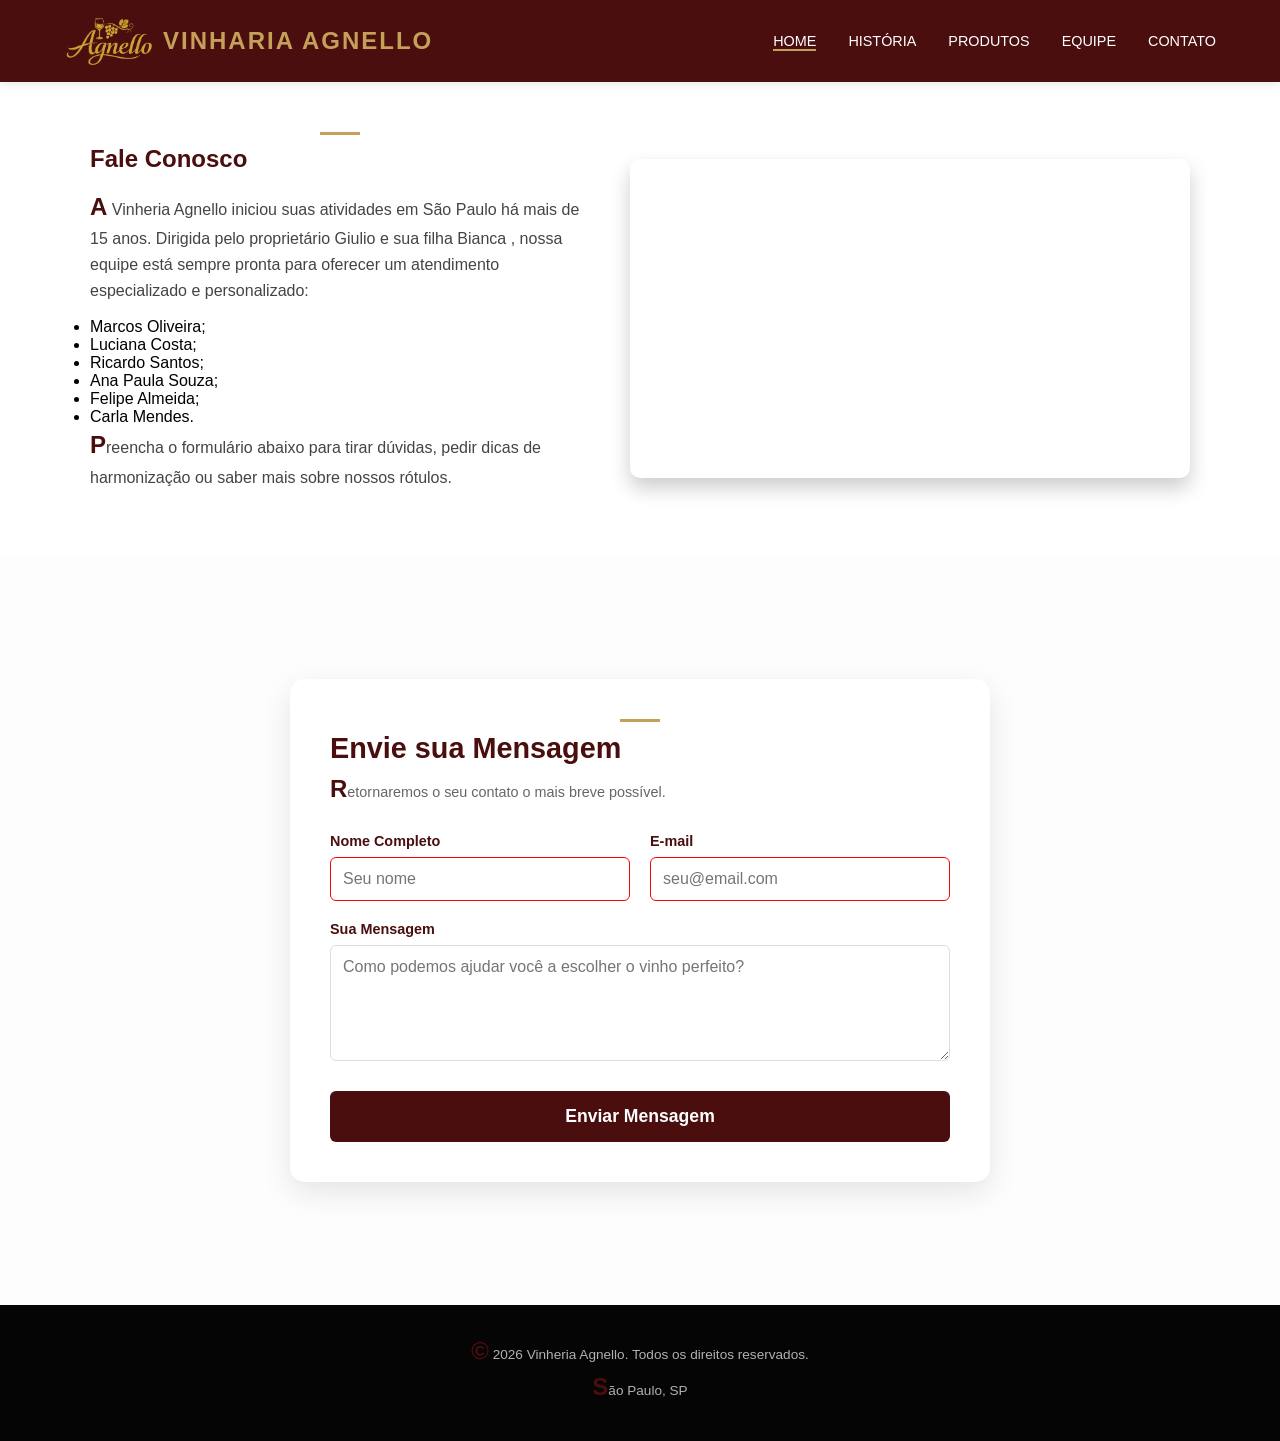
<file: VinhariaAgnello/src/pages/contato.html>
<!DOCTYPE html>
<html lang="pt-BR">
<head>
    <meta charset="UTF-8">
    <meta name="viewport" content="width=device-width, initial-scale=1.0">
    <meta name="description" content="Entre em contato com a Vinheria Agnello. Tire suas dúvidas sobre vinhos, harmonizações ou fale com nossa equipe de especialistas.">
    <meta name="keywords" content="contato, vinheria agnello, loja de vinhos, atendimento, são paulo, vinhos">
    
    <title>Contato - Vinheria Agnello</title>
    
    <link rel="stylesheet" href="../css/contato.css">
    <link rel="stylesheet" href="../css/efeitos.css">
</head>
<body>

    <header>
        <nav class="navbar">
        <div class="logo">
                <img src="../assets/imgs/logoagnello01.png" alt="Agnello" class="logo-img">
                Vinharia Agnello
            </div>
            <ul class="nav-links">
                <li><a href="../../index.html">Home</a></li>
                <li><a href="historia.html">História</a></li>
                <li><a href="produtos.html">Produtos</a></li>
                <li><a href="equipe.html">Equipe</a></li>
                <li><a href="contato.html">Contato</a></li>
            </ul>
        </nav>
    </header>

    <main>
        <section class="info-contato">
            <div class="info-texto">
                <h2>Fale Conosco</h2>
                <p>A Vinheria Agnello iniciou suas atividades em São Paulo há mais de 15 anos. Dirigida pelo proprietário Giulio e sua filha Bianca , nossa equipe está sempre pronta para oferecer um atendimento especializado e personalizado: </p>
                        <ul>
                            <li>Marcos Oliveira;</li>
                            <li>Luciana Costa;</li>
                            <li>Ricardo Santos;</li>
                            <li>Ana Paula Souza;</li>
                            <li>Felipe Almeida;</li>
                            <li>Carla Mendes.</li>
                        </ul>
                <p>Preencha o formulário abaixo para tirar dúvidas, pedir dicas de harmonização ou saber mais sobre nossos rótulos.</p>
            </div>
            <div class="info-video">
                    <iframe 
                        width="100%" 
                        height="315" 
                        src="https://www.youtube.com/embed/JxpYD-WLfcs?si=yF8q5s3M19pSr0J0" 
                        title="Vinharia Agnello - Atendimento Especializado e Curadoria de Vinhos" 
                        frameborder="0"
                        allow="accelerometer; autoplay; clipboard-write; encrypted-media; gyroscope; picture-in-picture; web-share" 
                        allowfullscreen>
                    </iframe>
            </div>
        </section>

        <section class="container-pedido">
            <div class="form-card">
                <h2>Envie sua Mensagem</h2>
                <p>Retornaremos o seu contato o mais breve possível.</p>
                
                <form action="#" method="POST">
                    <div class="form-row">
                        <div class="form-group">
                            <label for="nome">Nome Completo</label>
                            <input type="text" id="nome" name="nome" placeholder="Seu nome" required>
                        </div>
                        <div class="form-group">
                            <label for="email">E-mail</label>
                            <input type="email" id="email" name="email" placeholder="seu@email.com" required>
                        </div>
                    </div>
                    
                    <div class="form-group">
                        <label for="mensagem">Sua Mensagem</label>
                        <textarea id="mensagem" name="mensagem" rows="5" placeholder="Como podemos ajudar você a escolher o vinho perfeito?" required></textarea>
                    </div>
                    
                    <button type="submit" class="btn-enviar">Enviar Mensagem</button>
                </form>
            </div>
        </section>
    </main>

    <footer>
        <p>&copy; 2026 Vinheria Agnello. Todos os direitos reservados.</p>
        <p>São Paulo, SP</p>
    </footer>

</body>
</html>
</file>
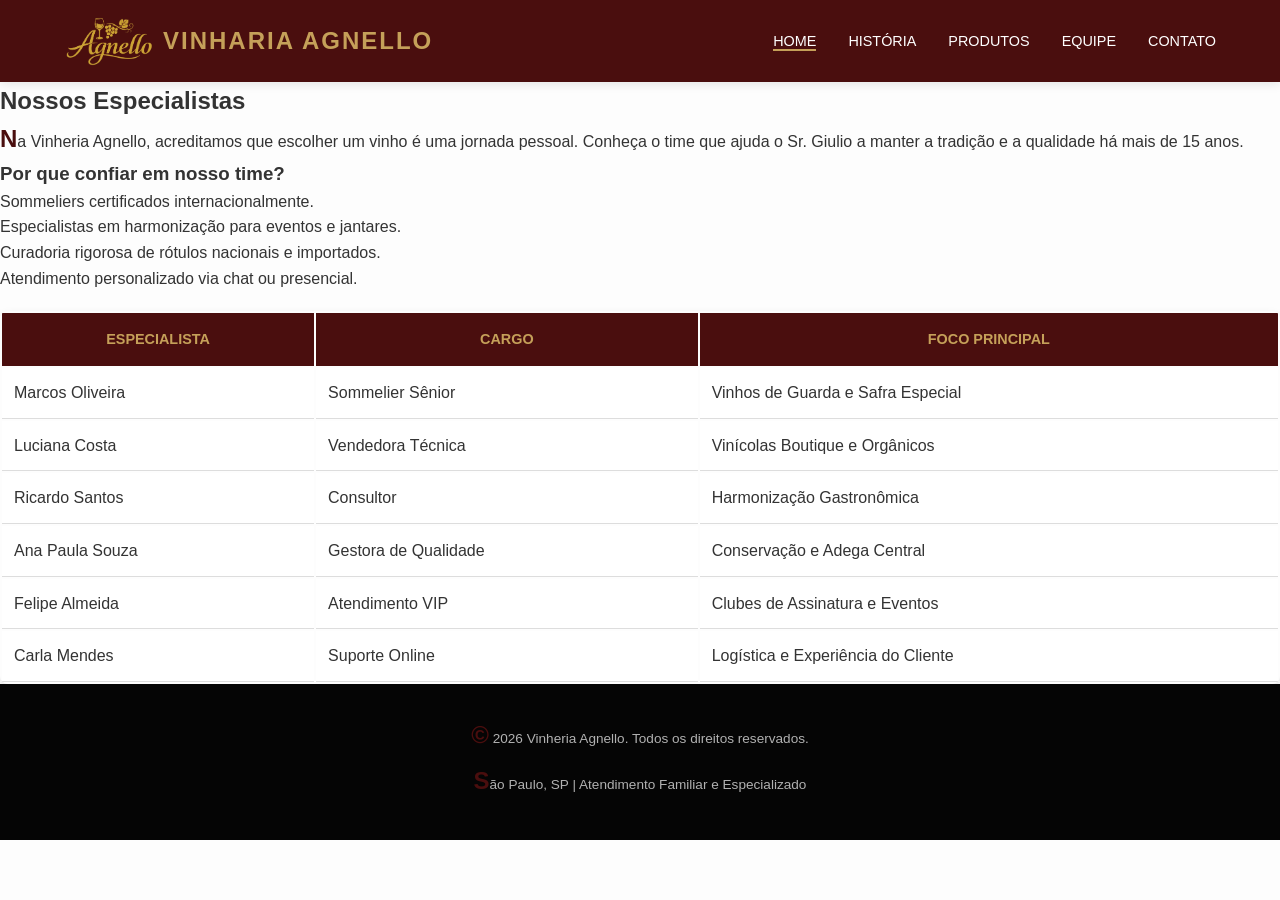
<file: VinhariaAgnello/src/pages/equipe.html>
<!DOCTYPE html>
<html lang="en">
<head>
    <meta charset="UTF-8">
    <meta name="viewport" content="width=device-width, initial-scale=1.0">
    <meta name="description" content="Conheça a equipe da Vinheria Agnello, formada por especialistas apaixonados por vinhos prontos para oferecer a melhor experiência.">
    <meta name="keywords" content="equipe vinheria agnello, especialistas em vinho, sommelier, vinhos são paulo, atendimento vinheria">
    <title>Equipe - Vinheria Agnello</title>
    <link rel="stylesheet" href="../css/equipe.css">
    <link rel="stylesheet" href="../css/efeitos.css">
</head>
<body>
    <header>
        <nav class="navbar">
        <div class="logo">
                <img src="../assets/imgs/logoagnello01.png" alt="Agnello" class="logo-img">
                Vinharia Agnello
            </div>
            <ul class="nav-links">
                <li><a href="../../index.html">Home</a></li>
                <li><a href="historia.html">História</a></li>
                <li><a href="produtos.html">Produtos</a></li>
                <li><a href="equipe.html">Equipe</a></li>
                <li><a href="contato.html">Contato</a></li>
            </ul>
        </nav>
    </header>
        <section class="equipe-intro">
            <h1>Nossos Especialistas</h1>
            <p>Na Vinheria Agnello, acreditamos que escolher um vinho é uma jornada pessoal. Conheça o time que ajuda o Sr. Giulio a manter a tradição e a qualidade há mais de 15 anos.</p>
        </section>

       
            <h3>Por que confiar em nosso time?</h3>
            <ul>
                <li>Sommeliers certificados internacionalmente.</li>
                <li>Especialistas em harmonização para eventos e jantares.</li>
                <li>Curadoria rigorosa de rótulos nacionais e importados.</li>
                <li>Atendimento personalizado via chat ou presencial.</li>
            </ul>
       

        <section class="tabela-funcionarios">
            <table>
                <thead>
                    <tr>
                        <th>Especialista</th>
                        <th>Cargo</th>
                        <th>Foco Principal</th>
                    </tr>
                </thead>
                <tbody>
                    <tr>
                        <td>Marcos Oliveira</td>
                        <td>Sommelier Sênior</td>
                        <td>Vinhos de Guarda e Safra Especial</td>
                    </tr>
                    <tr>
                        <td>Luciana Costa</td>
                        <td>Vendedora Técnica</td>
                        <td>Vinícolas Boutique e Orgânicos</td>
                    </tr>
                    <tr>
                        <td>Ricardo Santos</td>
                        <td>Consultor</td>
                        <td>Harmonização Gastronômica</td>
                    </tr>
                    <tr>
                        <td>Ana Paula Souza</td>
                        <td>Gestora de Qualidade</td>
                        <td>Conservação e Adega Central</td>
                    </tr>
                    <tr>
                        <td>Felipe Almeida</td>
                        <td>Atendimento VIP</td>
                        <td>Clubes de Assinatura e Eventos</td>
                    </tr>
                    <tr>
                        <td>Carla Mendes</td>
                        <td>Suporte Online</td>
                        <td>Logística e Experiência do Cliente</td>
                    </tr>
                </tbody>
            </table>
        </section>

    <footer>
        <p>&copy; 2026 Vinheria Agnello. Todos os direitos reservados.</p>
        <p>São Paulo, SP | Atendimento Familiar e Especializado</p>
    </footer>
</body>
</html>
</file>
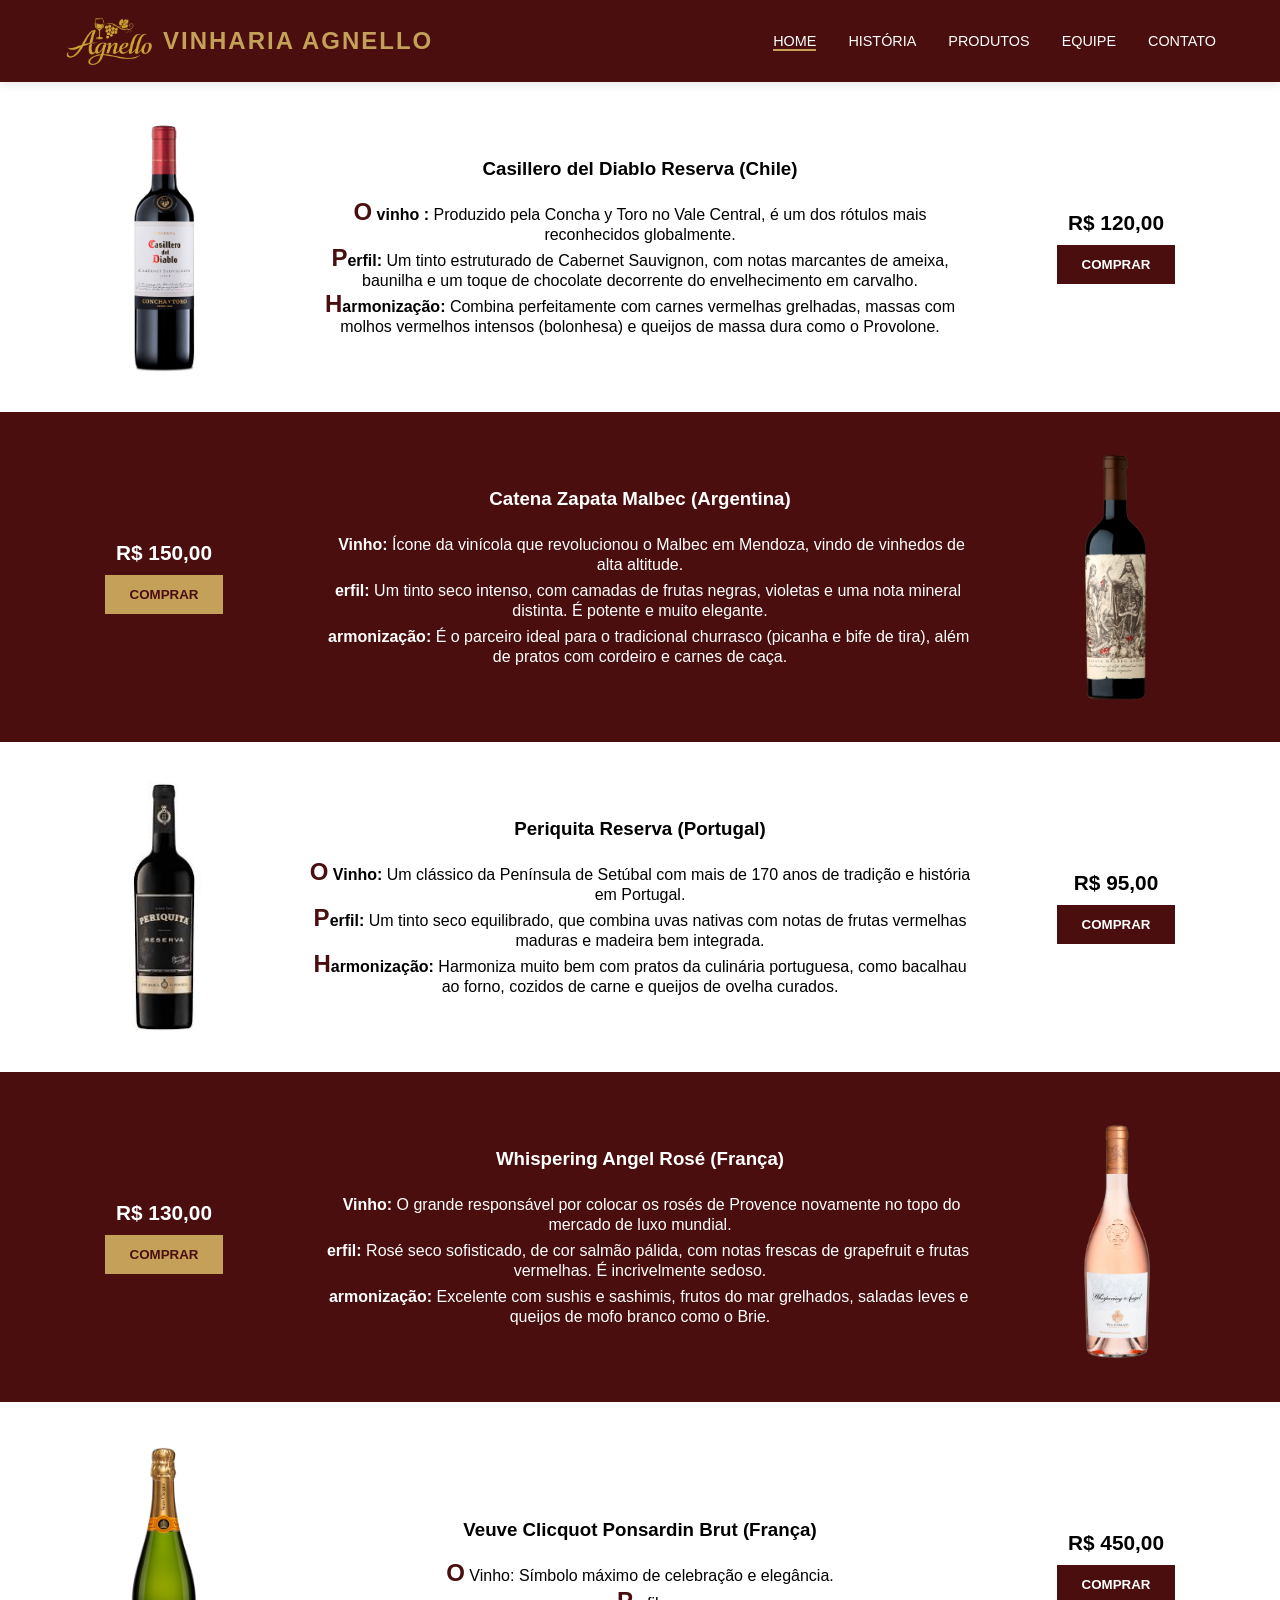
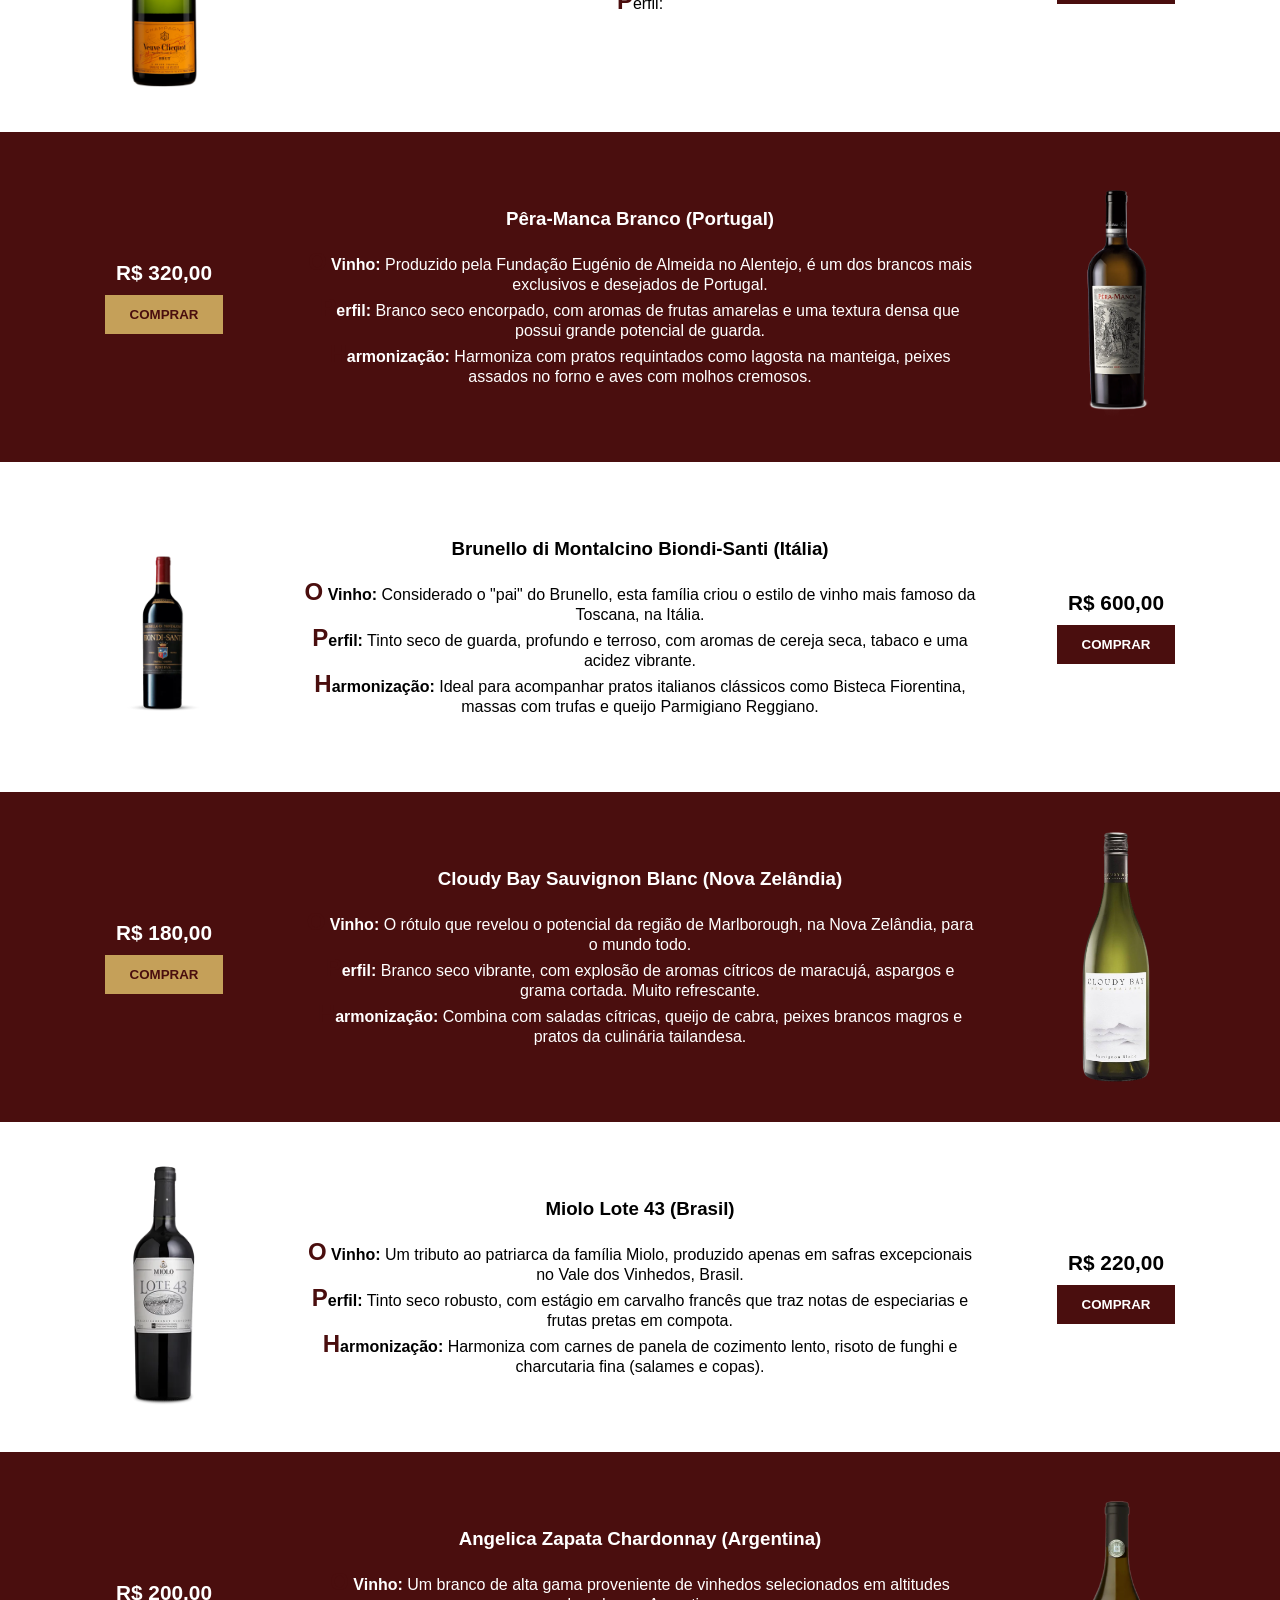
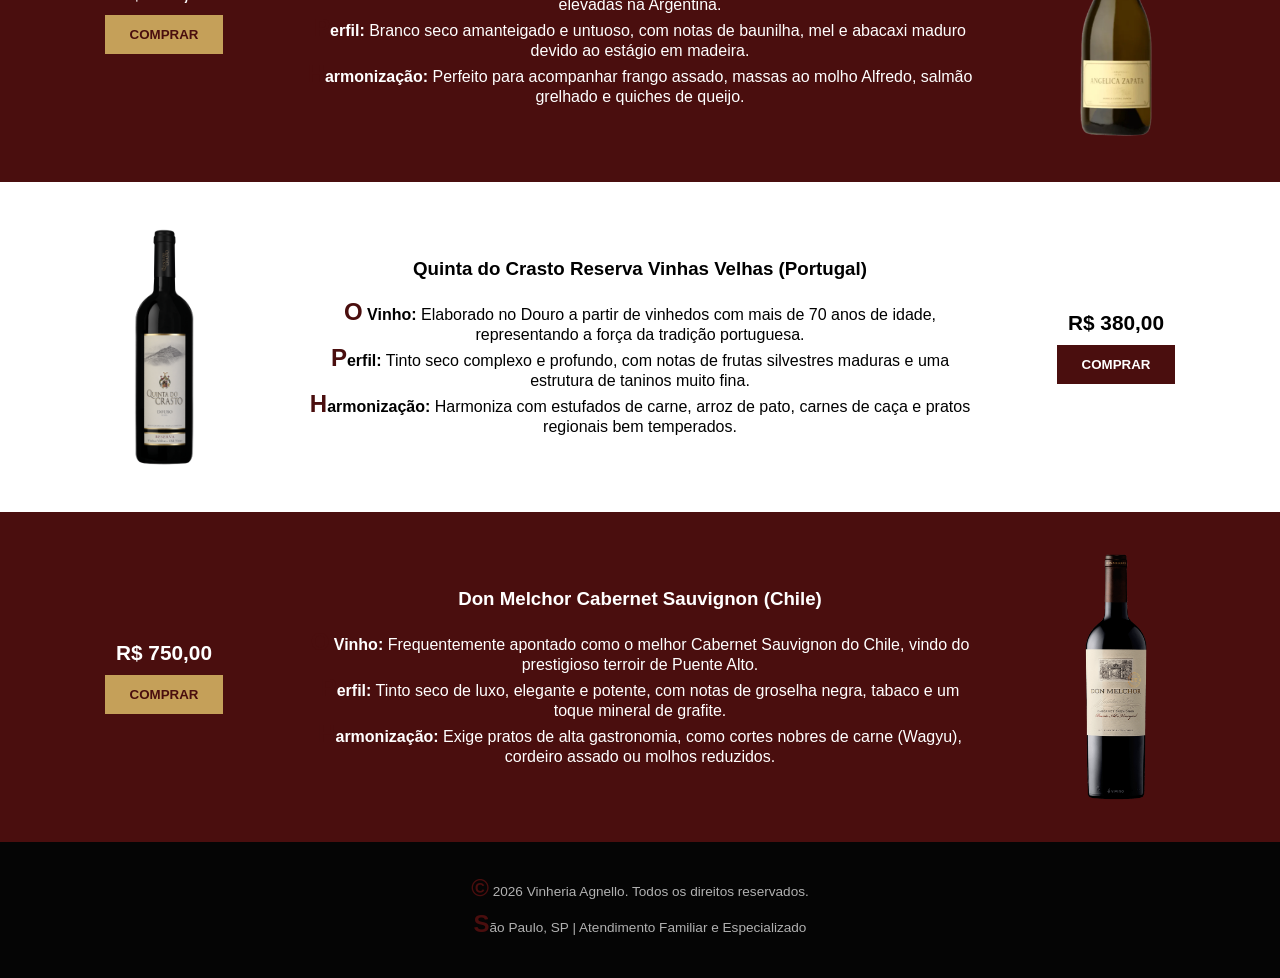
<file: VinhariaAgnello/src/pages/harmonizacao.html>
<!DOCTYPE html>
<html lang="pt-BR">
<head>
    <meta charset="UTF-8">
    <meta name="viewport" content="width=device-width, initial-scale=1.0">
    <meta name="description" content="Aprenda a harmonizar vinhos com diferentes pratos. Descubra combinações perfeitas com dicas exclusivas da Vinheria Agnello.">
    <meta name="keywords" content="harmonização de vinhos, vinho e comida, combinar vinho, dicas de vinho, vinheria agnello harmonização">
    <title>Harmonização - Vinharia Agnello</title>
    <link rel="stylesheet" href="../css/harmonizacao.css">
    <link rel="stylesheet" href="../css/efeitos.css">
</head>
<body>

    <header>
        <nav class="navbar">
        <div class="logo">
                <img src="../assets/imgs/logoagnello01.png" alt="Agnello" class="logo-img">
                Vinharia Agnello
            </div>
            <ul class="nav-links">
                <li><a href="../../index.html">Home</a></li>
                <li><a href="historia.html">História</a></li>
                <li><a href="produtos.html">Produtos</a></li>
                <li><a href="equipe.html">Equipe</a></li>
                <li><a href="contato.html">Contato</a></li>
            </ul>
        </nav>
    </header>

 <!-- vinho 1  -->
<main>
    <div class="vinho-linha claro" id="vinho1">
        <img class="foto-vinho" src="../assets/imgs/vinho1.png" alt="Casillero del Diablo">
        <div class="descricao-vinho">
            <h3>Casillero del Diablo Reserva (Chile)</h3><br>
            <p><strong>O vinho : </strong> Produzido pela Concha y Toro no Vale Central, é um dos rótulos mais reconhecidos globalmente.</p>
            <p><strong>Perfil: </strong> Um tinto estruturado de Cabernet Sauvignon, com notas marcantes de ameixa, baunilha e um toque de chocolate decorrente do envelhecimento em carvalho.</p>
            <p><strong>Harmonização: </strong>Combina perfeitamente com carnes vermelhas grelhadas, massas com molhos vermelhos intensos (bolonhesa) e queijos de massa dura como o Provolone.</p>
        </div>
        <div class="preco-botao">
            <span class="preco">R$ 120,00</span>
            <a href="pedido.html"><button class="botao">Comprar</button></a>
        </div>
    </div>


 <!-- vinho 2  -->
    <div class="vinho-linha escuro" id="vinho2">
        <img class="foto-vinho" src="../assets/imgs/vinho2.png" alt="Catena Malbec">
        <div class="descricao-vinho">
            <h3>Catena Zapata Malbec (Argentina)</h3> <br>
            <p><strong>O Vinho:</strong> Ícone da vinícola que revolucionou o Malbec em Mendoza, vindo de vinhedos de alta altitude.</p>
            <p><strong>Perfil:</strong> Um tinto seco intenso, com camadas de frutas negras, violetas e uma nota mineral distinta. É potente e muito elegante.</p>
            <p><strong>Harmonização:</strong> É o parceiro ideal para o tradicional churrasco (picanha e bife de tira), além de pratos com cordeiro e carnes de caça.</p>
        </div>
        <div class="preco-botao">
            <span class="preco">R$ 150,00</span>
            <a href="pedido.html"><button class="botao">Comprar</button></a>
        </div>
    </div>


     <!-- vinho 3  -->
    <div class="vinho-linha claro" id="vinho3">
        <img class="foto-vinho" src="../assets/imgs/vinho3.jpg" alt="Periquita Reserva">
        <div class="descricao-vinho">
            <h3>Periquita Reserva (Portugal)</h3> <br> 
            <p><strong>O Vinho:</strong> Um clássico da Península de Setúbal com mais de 170 anos de tradição e história em Portugal.</p>
            <p><strong>Perfil:</strong> Um tinto seco equilibrado, que combina uvas nativas com notas de frutas vermelhas maduras e madeira bem integrada.</p>
            <p><strong>Harmonização:</strong> Harmoniza muito bem com pratos da culinária portuguesa, como bacalhau ao forno, cozidos de carne e queijos de ovelha curados.</p>
        </div>
        <div class="preco-botao">
            <span class="preco">R$ 95,00</span>
            <a href="pedido.html"><button class="botao">Comprar</button></a>
        </div>
    </div>


     <!-- vinho 4  -->
    <div class="vinho-linha escuro" id="vinho4">
        <img class="foto-vinho" src="../assets/imgs/vinho4.png" alt="Whispering Angel">
        <div class="descricao-vinho">
            <h3>Whispering Angel Rosé (França)</h3><br>
            <p><strong>O Vinho:</strong> O grande responsável por colocar os rosés de Provence novamente no topo do mercado de luxo mundial.</p>
            <p><strong>Perfil:</strong> Rosé seco sofisticado, de cor salmão pálida, com notas frescas de grapefruit e frutas vermelhas. É incrivelmente sedoso.</p>
            <p><strong>Harmonização:</strong> Excelente com sushis e sashimis, frutos do mar grelhados, saladas leves e queijos de mofo branco como o Brie.</p>
        </div>
        <div class="preco-botao">
            <span class="preco">R$ 130,00</span>
            <a href="pedido.html"><button class="botao">Comprar</button></a>
        </div>
    </div>


     <!-- vinho 5  -->
    <div class="vinho-linha claro" id="vinho5">
        <img class="foto-vinho" src="../assets/imgs/vinho5.png" alt="Veuve Clicquot">
        <div class="descricao-vinho">
            <h3>Veuve Clicquot Ponsardin Brut (França)</h3><br>
            <p>O Vinho: Símbolo máximo de celebração e elegância.</p>
            <p>Perfil:</p>
        </div>
        <div class="preco-botao">
            <span class="preco">R$ 450,00</span>
            <a href="pedido.html"><button class="botao">Comprar</button></a>
        </div>
    </div>


     <!-- vinho 6  -->
    <div class="vinho-linha escuro" id="vinho6">
        <img class="foto-vinho" src="../assets/imgs/vinho6.webp" alt="Pêra-Manca">
        <div class="descricao-vinho">
            <h3>Pêra-Manca Branco (Portugal)</h3> <br> 
            <p><strong>O Vinho:</strong> Produzido pela Fundação Eugénio de Almeida no Alentejo, é um dos brancos mais exclusivos e desejados de Portugal.</p>
            <p><strong>Perfil:</strong> Branco seco encorpado, com aromas de frutas amarelas e uma textura densa que possui grande potencial de guarda.</p>
            <p><strong>Harmonização:</strong> Harmoniza com pratos requintados como lagosta na manteiga, peixes assados no forno e aves com molhos cremosos.</p>
        </div>
        <div class="preco-botao">
            <span class="preco">R$ 320,00</span>
            <a href="pedido.html"><button class="botao">Comprar</button></a>
        </div>
    </div>


     <!-- vinho 7  -->
    <div class="vinho-linha claro" id="vinho7">
        <img class="foto-vinho" src="../assets/imgs/vinho7.webp" alt="Brunello">
        <div class="descricao-vinho">
            <h3>Brunello di Montalcino Biondi-Santi (Itália)</h3> <br> 
            <p><strong>O Vinho:</strong> Considerado o "pai" do Brunello, esta família criou o estilo de vinho mais famoso da Toscana, na Itália.</p>
            <p><strong>Perfil:</strong> Tinto seco de guarda, profundo e terroso, com aromas de cereja seca, tabaco e uma acidez vibrante.</p>
            <p><strong>Harmonização:</strong> Ideal para acompanhar pratos italianos clássicos como Bisteca Fiorentina, massas com trufas e queijo Parmigiano Reggiano.</p>
        </div>
        <div class="preco-botao">
            <span class="preco">R$ 600,00</span>
            <a href="pedido.html"><button class="botao">Comprar</button></a>
        </div>
    </div>


     <!-- vinho 8  -->
    <div class="vinho-linha escuro" id="vinho8">
        <img class="foto-vinho" src="../assets/imgs/vinho8.png" alt="Cloudy Bay">
        <div class="descricao-vinho">
            <h3>Cloudy Bay Sauvignon Blanc (Nova Zelândia)</h3> <br>
            <p><strong>O Vinho:</strong> O rótulo que revelou o potencial da região de Marlborough, na Nova Zelândia, para o mundo todo.</p>
            <p><strong>Perfil:</strong> Branco seco vibrante, com explosão de aromas cítricos de maracujá, aspargos e grama cortada. Muito refrescante.</p>
            <p><strong>Harmonização:</strong> Combina com saladas cítricas, queijo de cabra, peixes brancos magros e pratos da culinária tailandesa.</p>
        </div>
        <div class="preco-botao">
            <span class="preco">R$ 180,00</span>
            <a href="pedido.html"><button class="botao">Comprar</button></a>
        </div>
    </div>


     <!-- vinho 9  -->
    <div class="vinho-linha claro" id="vinho9">
        <img class="foto-vinho" src="../assets/imgs/vinho9.webp" alt="Miolo Lote 43">
        <div class="descricao-vinho">
            <h3>Miolo Lote 43 (Brasil)</h3> <br> 
            <p><strong>O Vinho:</strong> Um tributo ao patriarca da família Miolo, produzido apenas em safras excepcionais no Vale dos Vinhedos, Brasil.</p>
            <p><strong>Perfil:</strong> Tinto seco robusto, com estágio em carvalho francês que traz notas de especiarias e frutas pretas em compota.</p>
            <p><strong>Harmonização:</strong> Harmoniza com carnes de panela de cozimento lento, risoto de funghi e charcutaria fina (salames e copas).</p>
        </div>
        <div class="preco-botao">
            <span class="preco">R$ 220,00</span>
            <a href="pedido.html"><button class="botao">Comprar</button></a>
        </div>
    </div>


     <!-- vinho 10  -->
    <div class="vinho-linha escuro" id="vinho10">
        <img class="foto-vinho" src="../assets/imgs/vinho10.webp" alt="Angelica Zapata">
        <div class="descricao-vinho">
            <h3>Angelica Zapata Chardonnay (Argentina)</h3> <br>
            <p><strong>O Vinho:</strong> Um branco de alta gama proveniente de vinhedos selecionados em altitudes elevadas na Argentina.</p>
            <p><strong>Perfil:</strong> Branco seco amanteigado e untuoso, com notas de baunilha, mel e abacaxi maduro devido ao estágio em madeira.</p>
            <p><strong>Harmonização:</strong> Perfeito para acompanhar frango assado, massas ao molho Alfredo, salmão grelhado e quiches de queijo.</p>
    </div>
        <div class="preco-botao">
            <span class="preco">R$ 200,00</span>
            <a href="pedido.html"><button class="botao">Comprar</button></a>
        </div>
    </div>


     <!-- vinho 11  -->
    <div class="vinho-linha claro" id="vinho11">
        <img class="foto-vinho" src="../assets/imgs/vinhop11.png" alt="Quinta do Crasto">
        <div class="descricao-vinho">
            <h3>Quinta do Crasto Reserva Vinhas Velhas (Portugal)</h3> <br>
            <p><strong>O Vinho:</strong> Elaborado no Douro a partir de vinhedos com mais de 70 anos de idade, representando a força da tradição portuguesa.</p>
            <p><strong>Perfil:</strong> Tinto seco complexo e profundo, com notas de frutas silvestres maduras e uma estrutura de taninos muito fina.</p>
            <p><strong>Harmonização:</strong> Harmoniza com estufados de carne, arroz de pato, carnes de caça e pratos regionais bem temperados.</p>
        </div>
        <div class="preco-botao">
            <span class="preco">R$ 380,00</span>
            <a href="pedido.html"><button class="botao">Comprar</button></a>
        </div>
    </div>


     <!-- vinho 12  -->
    <div class="vinho-linha escuro" id="vinho12">
        <img class="foto-vinho" src="../assets/imgs/vinho12.png" alt="Don Melchor">
        <div class="descricao-vinho">
            <h3>Don Melchor Cabernet Sauvignon (Chile)</h3><br>
            <p><strong>O Vinho:</strong> Frequentemente apontado como o melhor Cabernet Sauvignon do Chile, vindo do prestigioso terroir de Puente Alto.</p>
            <p><strong>Perfil:</strong> Tinto seco de luxo, elegante e potente, com notas de groselha negra, tabaco e um toque mineral de grafite.</p>
            <p><strong>Harmonização:</strong> Exige pratos de alta gastronomia, como cortes nobres de carne (Wagyu), cordeiro assado ou molhos reduzidos.</p>
        </div>
        <div class="preco-botao">
            <span class="preco">R$ 750,00</span>
            <a href="pedido.html"><button class="botao">Comprar</button></a>
        </div>
    </div>
</main>

    <footer>
        <p>&copy; 2026 Vinheria Agnello. Todos os direitos reservados.</p>
        <p>São Paulo, SP | Atendimento Familiar e Especializado</p>
    </footer>

</body>
</html>
</file>
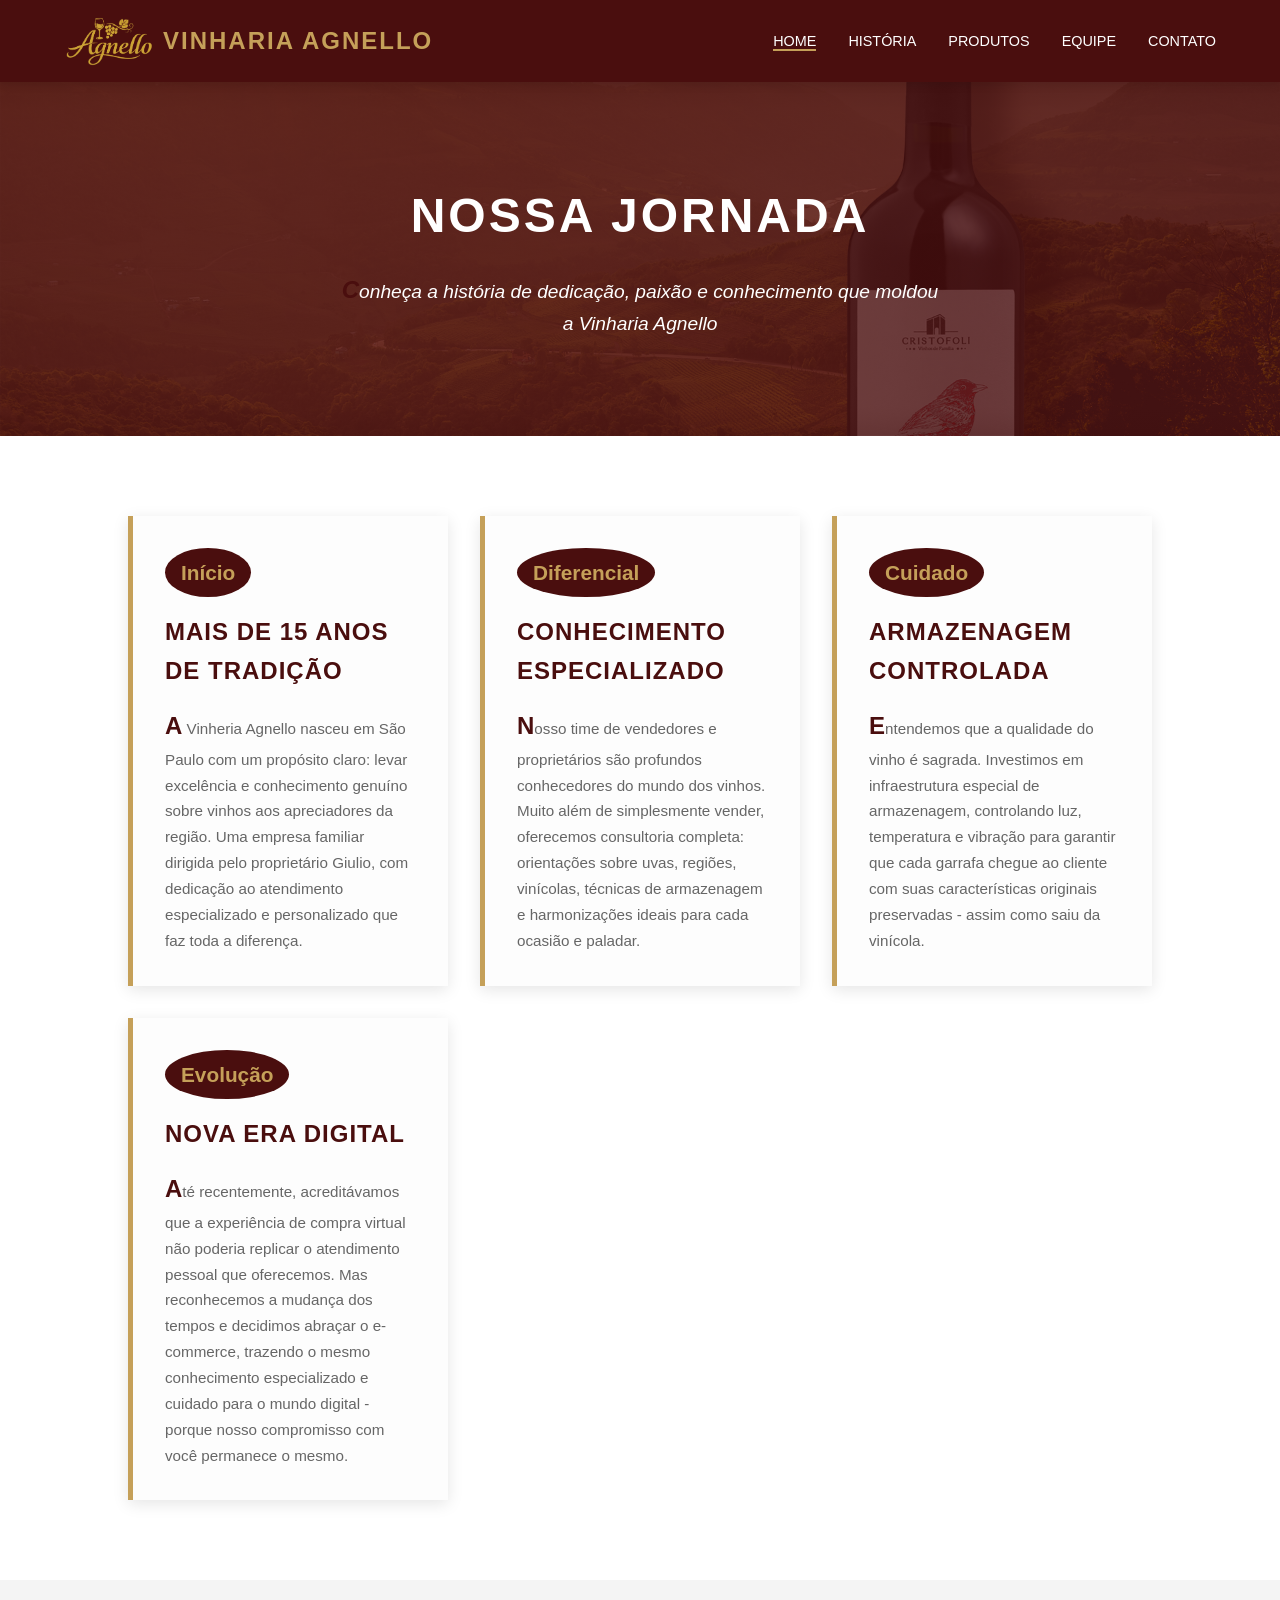
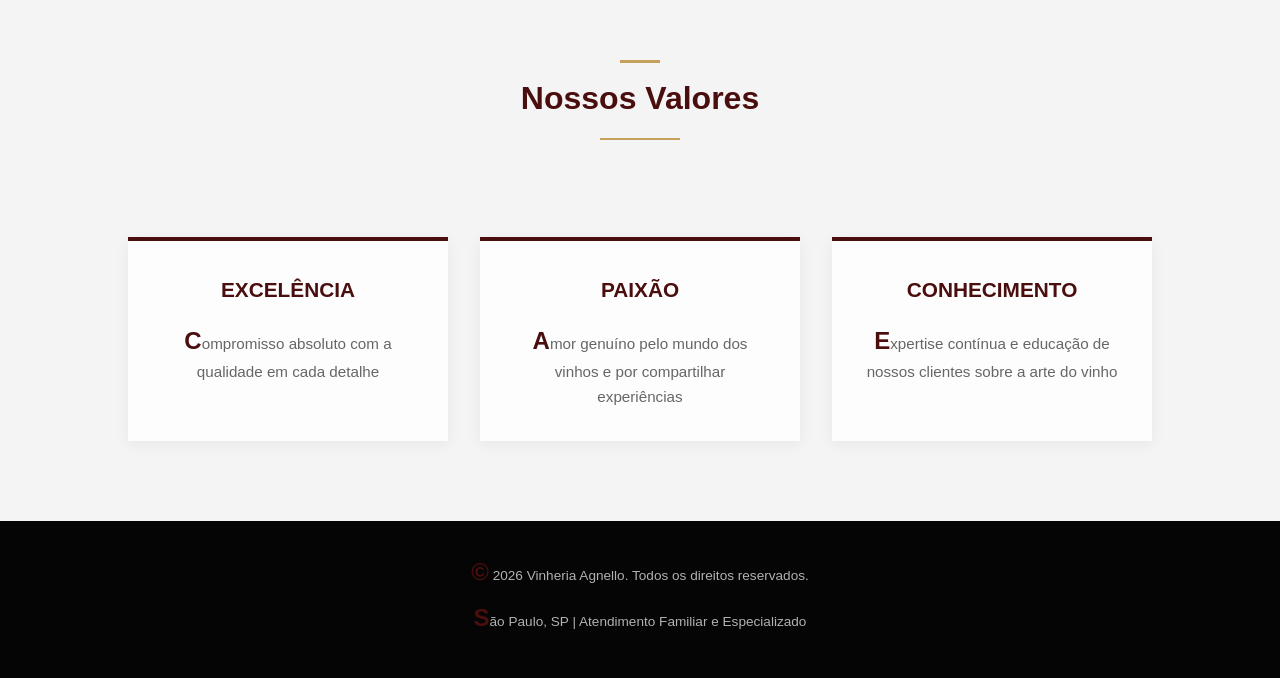
<file: VinhariaAgnello/src/pages/historia.html>
<!DOCTYPE html>
<html lang="pt-br">
<head>
    <meta charset="UTF-8">
    <meta name="viewport" content="width=device-width, initial-scale=1.0">
    <link rel="stylesheet" href="../css/style.css">
    <link rel="stylesheet" href="../css/historia.css">
    <link rel="stylesheet" href="../css/efeitos.css">
    <title>Vinharia Agnello - Nossa História</title>
</head>
<body>
    <header>
        <nav class="navbar">
            <div class="logo">
                <img src="../assets/imgs/logoagnello01.png" alt="Agnello">
                Vinharia Agnello
            </div>
            <ul class="nav-links">
                <li><a href="../../index.html">Home</a></li>
                <li><a href="historia.html">História</a></li>
                <li><a href="produtos.html">Produtos</a></li>
                <li><a href="equipe.html">Equipe</a></li>
                <li><a href="contato.html">Contato</a></li>
                
                
            </ul>
        </nav>
    </header>

    <main class="princ">
        <section class="intro-historia">
            <h1>Nossa Jornada</h1>
            <p>Conheça a história de dedicação, paixão e conhecimento que moldou a Vinharia Agnello</p>
        </section>

        <section class="historia-cards">
            <div class="card-historia">
                <div class="card-numero">Início</div>
                <h3>Mais de 15 Anos de Tradição</h3>
                <p>
                    A Vinheria Agnello nasceu em São Paulo com um propósito claro: levar excelência e conhecimento genuíno sobre vinhos 
                    aos apreciadores da região. Uma empresa familiar dirigida pelo proprietário Giulio, com dedicação ao atendimento 
                    especializado e personalizado que faz toda a diferença.
                </p>
            </div>

            <div class="card-historia">
                <div class="card-numero">Diferencial</div>
                <h3>Conhecimento Especializado</h3>
                <p>
                    Nosso time de vendedores e proprietários são profundos conhecedores do mundo dos vinhos. Muito além de simplesmente vender, 
                    oferecemos consultoria completa: orientações sobre uvas, regiões, vinícolas, técnicas de armazenagem e harmonizações 
                    ideais para cada ocasião e paladar.
                </p>
            </div>

            <div class="card-historia">
                <div class="card-numero">Cuidado</div>
                <h3>Armazenagem Controlada</h3>
                <p>
                    Entendemos que a qualidade do vinho é sagrada. Investimos em infraestrutura especial de armazenagem, controlando 
                    luz, temperatura e vibração para garantir que cada garrafa chegue ao cliente com suas características originais 
                    preservadas - assim como saiu da vinícola.
                </p>
            </div>

            <div class="card-historia">
                <div class="card-numero">Evolução</div>
                <h3>Nova Era Digital</h3>
                <p>
                    Até recentemente, acreditávamos que a experiência de compra virtual não poderia replicar o atendimento pessoal que oferecemos. 
                    Mas reconhecemos a mudança dos tempos e decidimos abraçar o e-commerce, trazendo o mesmo conhecimento especializado e 
                    cuidado para o mundo digital - porque nosso compromisso com você permanece o mesmo.
                </p>
            </div>
        </section>

        <section class="valores">
            <h2>Nossos Valores</h2>
            <div class="grid-valores">
                <div class="valor-card">
                    <h3>Excelência</h3>
                    <p>Compromisso absoluto com a qualidade em cada detalhe</p>
                </div>
                <div class="valor-card">
                    <h3>Paixão</h3>
                    <p>Amor genuíno pelo mundo dos vinhos e por compartilhar experiências</p>
                </div>
                <div class="valor-card">
                    <h3>Conhecimento</h3>
                    <p>Expertise contínua e educação de nossos clientes sobre a arte do vinho</p>
                </div>
            </div>
        </section>
    </main>

    <footer>
        <p>&copy; 2026 Vinheria Agnello. Todos os direitos reservados.</p>
        <p>São Paulo, SP | Atendimento Familiar e Especializado</p>
    </footer>
</body>
</html>
</file>
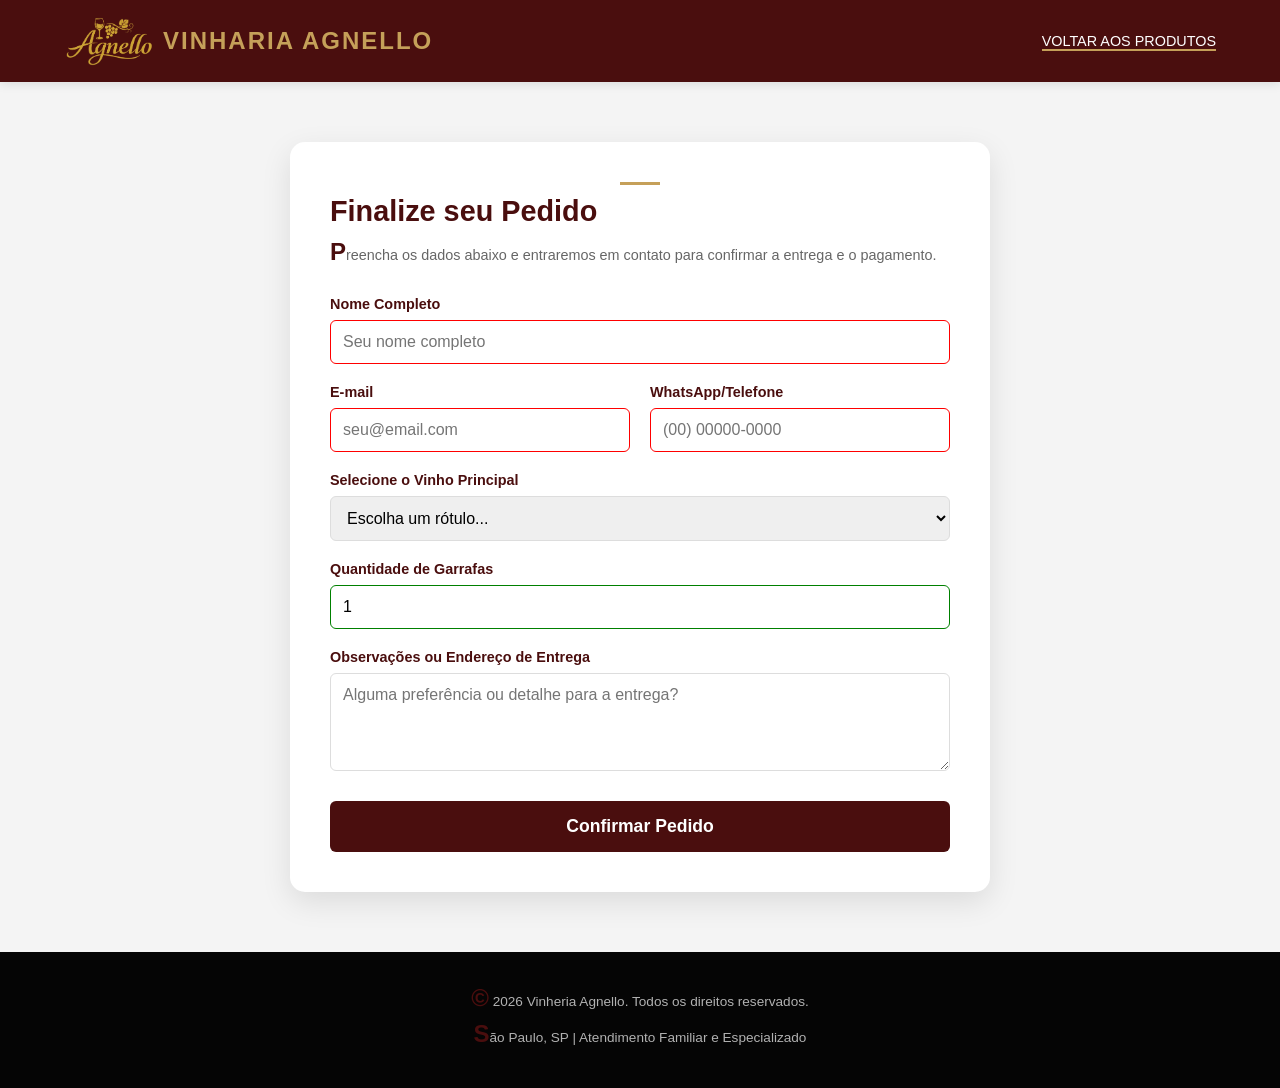
<file: VinhariaAgnello/src/pages/pedido.html>
<!DOCTYPE html>
<html lang="pt-br">
<head>
    <meta charset="UTF-8">
    <meta name="viewport" content="width=device-width, initial-scale=1.0">
    <meta name="description" content="Faça seu pedido de forma rápida e segura na Vinheria Agnello. Escolha seus vinhos favoritos e receba com praticidade em sua casa.">
    <meta name="keywords" content="pedido de vinhos, comprar vinho online, vinheria agnello pedido, delivery de vinhos, loja de vinhos online">
    <link rel="stylesheet" href="../css/produtos.css">
    <link rel="stylesheet" href="../css/pedido.css">
    <link rel="stylesheet" href="../css/efeitos.css">
    <title>Fazer Pedido - Vinharia Agnello</title>
</head>
<body>
    <header>
        <nav class="navbar">
            <div class="logo">
                <img src="../assets/imgs/logoagnello01.png" alt="Agnello">
                Vinharia Agnello
            </div>
            <ul class="nav-links">
                <li><a href="produtos.html">Voltar aos Produtos</a></li>
            </ul>
        </nav>
    </header>

    <main class="container-pedido">
        <section class="form-card">
            <h2>Finalize seu Pedido</h2>
            <p>Preencha os dados abaixo e entraremos em contato para confirmar a entrega e o pagamento.</p>

            <form action="#" method="POST">
                <div class="form-group">
                    <label for="nome">Nome Completo</label>
                    <input type="text" id="nome" name="nome" placeholder="Seu nome completo" required>
                </div>

                <div class="form-row">
                    <div class="form-group">
                        <label for="email">E-mail</label>
                        <input type="email" id="email" name="email" placeholder="seu@email.com" required>
                    </div>
                    <div class="form-group">
                        <label for="whatsapp">WhatsApp/Telefone</label>
                        <input type="tel" id="whatsapp" name="whatsapp" placeholder="(00) 00000-0000" required>
                    </div>
                </div>

                <div class="form-group">
                    <label for="vinho">Selecione o Vinho Principal</label>
                    <select id="vinho" name="vinho" required>
                        <option value="" disabled selected>Escolha um rótulo...</option>
                        <option value="casillero">Casillero del Diablo Reserva</option>
                        <option value="catena">Catena Zapata Malbec Argentino</option>
                        <option value="periquita">Periquita Reserva</option>
                        <option value="whispering">Whispering Angel Rosé</option>
                        <option value="veuve">Veuve Clicquot Ponsardin</option>
                        <option value="peramanca">Pêra-Manca Branco</option>
                        <option value="biondisanti">Brunello di Montalcino Biondi-Santi</option>
                        <option value="cloudybay">Cloudy Bay Sauvignon Blanc</option>
                        <option value="miolo">Miolo Lote 43</option>
                        <option value="angelica">Angelica Zapata Chardonnay</option>
                        <option value="crasto">Quinta do Crasto Reserva</option>
                        <option value="donmelchor">Don Melchor Cabernet Sauvignon</option>
                    </select>
                </div>

                <div class="form-group">
                    <label for="quantidade">Quantidade de Garrafas</label>
                    <input type="number" id="quantidade" name="quantidade" min="1" value="1" required>
                </div>

                <div class="form-group">
                    <label for="mensagem">Observações ou Endereço de Entrega</label>
                    <textarea id="mensagem" name="mensagem" rows="4" placeholder="Alguma preferência ou detalhe para a entrega?"></textarea>
                </div>

                <button type="submit" class="btn-enviar">Confirmar Pedido</button>
            </form>
        </section>
    </main>

    <footer>
        <p>&copy; 2026 Vinheria Agnello. Todos os direitos reservados.</p>
        <p>São Paulo, SP | Atendimento Familiar e Especializado</p>
    </footer>
</body>
</html>
</file>
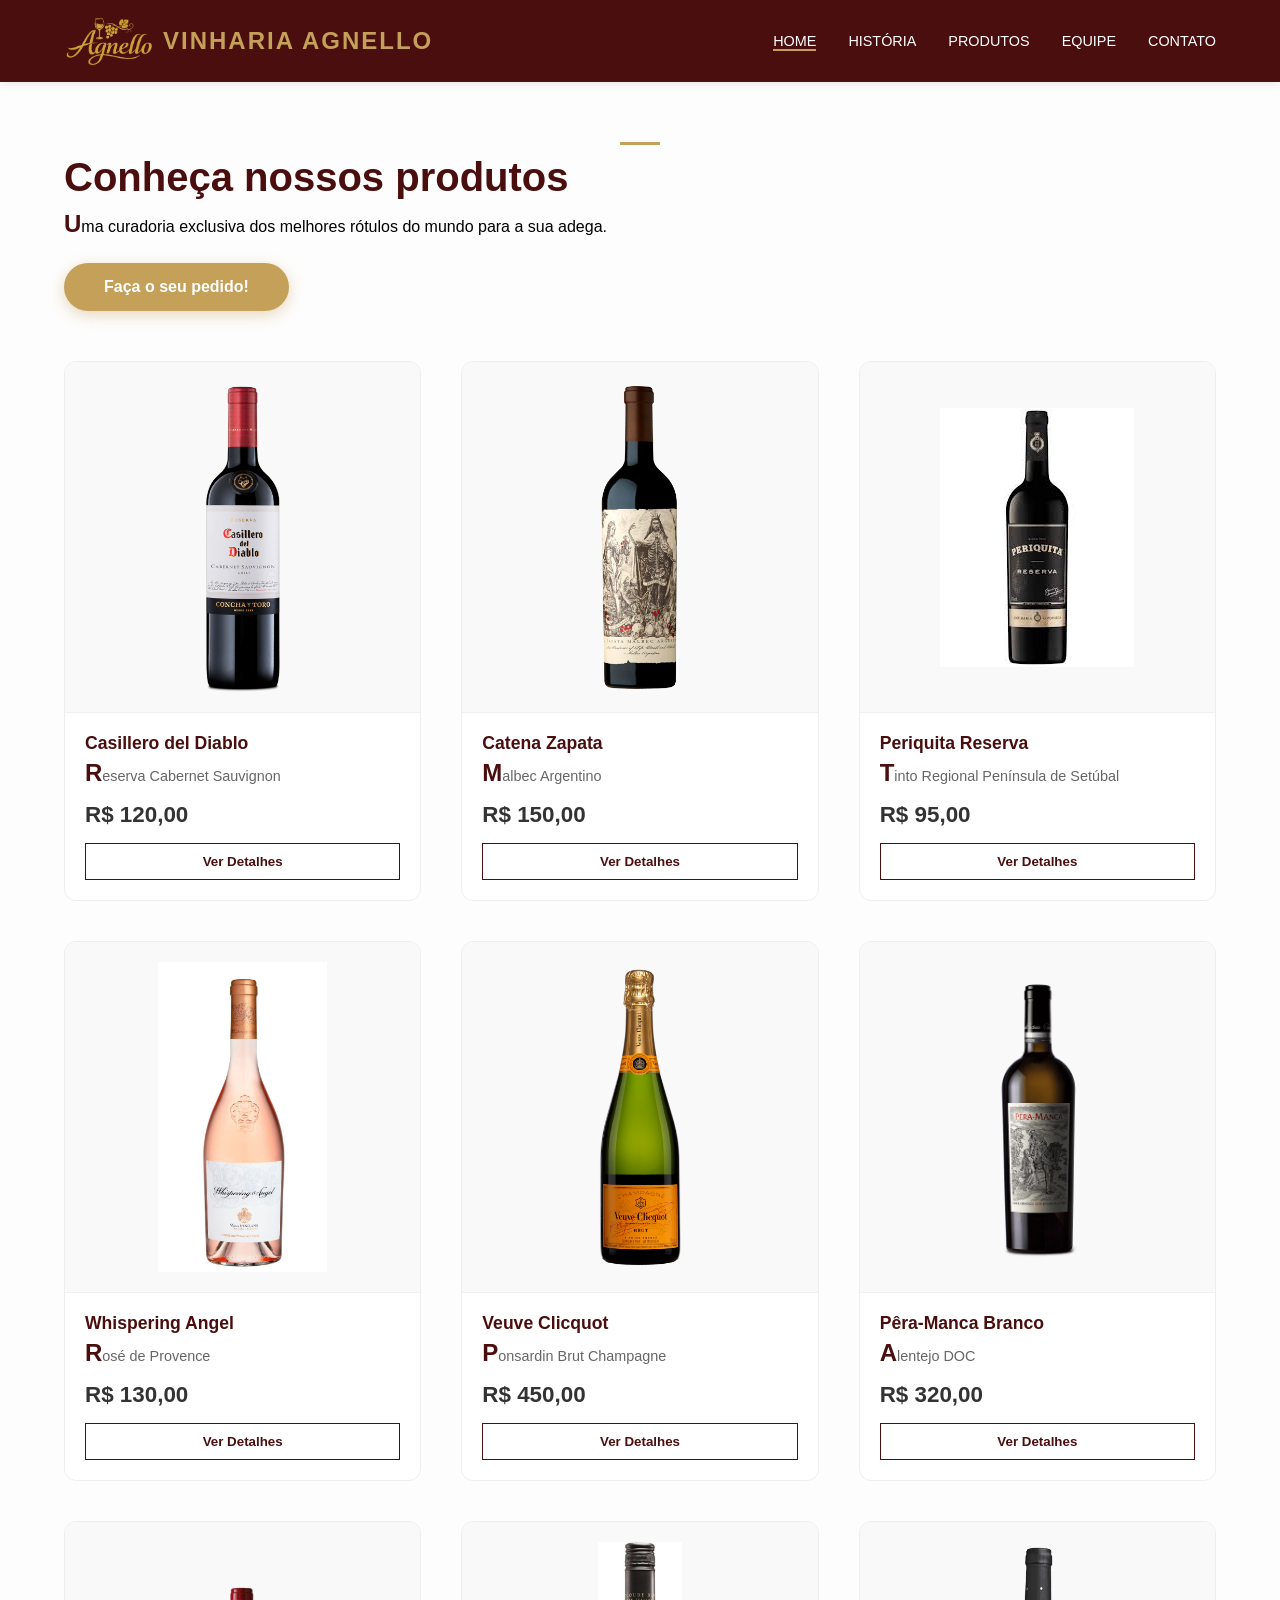
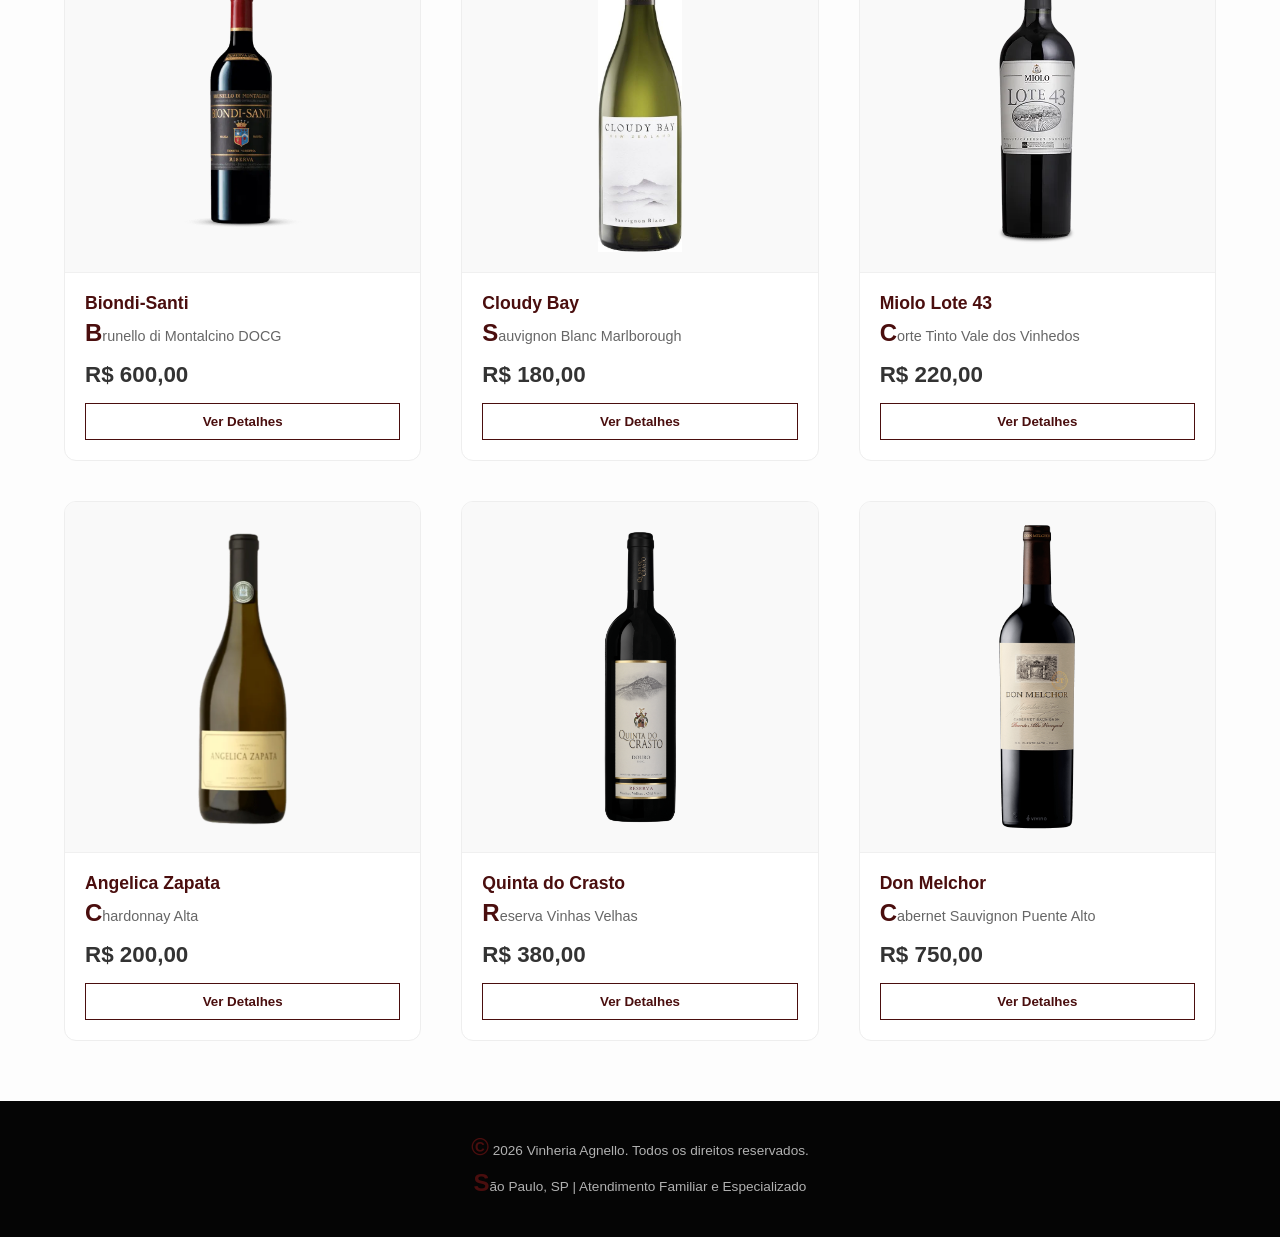
<file: VinhariaAgnello/src/pages/produtos.html>
<!DOCTYPE html>
<html lang="pt-br">
<head>
    <meta charset="UTF-8">
    <meta name="viewport" content="width=device-width, initial-scale=1.0">
    <meta name="description" content="Explore nossa seleção de vinhos tintos, brancos, rosés e espumantes na Vinheria Agnello. Rótulos exclusivos para todos os gostos e ocasiões.">
    <meta name="keywords" content="vinhos, catálogo de vinhos, vinhos tintos, vinhos brancos, rosé, espumante, comprar vinhos, vinheria agnello">
    <link rel="stylesheet" href="../css/produtos.css">
    <link rel="stylesheet" href="../css/efeitos.css">
    <title>Produtos - Vinheria Agnello</title>
</head>
<body>
    <header>
        <nav class="navbar">
        <div class="logo">
                <img src="../assets/imgs/logoagnello01.png" alt="Agnello" class="logo-img">
                Vinharia Agnello
            </div>
            <ul class="nav-links">
                <li><a href="../../index.html">Home</a></li>
                <li><a href="historia.html">História</a></li>
                <li><a href="produtos.html">Produtos</a></li>
                <li><a href="equipe.html">Equipe</a></li>
                <li><a href="contato.html">Contato</a></li>
            </ul>
        </nav>
    </header>

    <main class="princ">
        <section class="intro">
            <h2>Conheça nossos produtos</h2>
            <p>Uma curadoria exclusiva dos melhores rótulos do mundo para a sua adega.</p>
            <a href="pedido.html" class="btn-pedido">Faça o seu pedido!</a>
        </section>

        <section class="produtos">
            <article class="card-produto">
                <div class="img-container">
                    <img src="../assets/imgs/produtos/Casillero.png" alt="Casillero del Diablo Cabernet Sauvignon">
                </div>
                <div class="card-info">
                    <h3>Casillero del Diablo</h3>
                    <p>Reserva Cabernet Sauvignon</p>
                    <span class="preco">R$ 120,00</span>
                    <a href="harmonizacao.html#vinho1"><button class="btn-detalhes">Ver Detalhes</button></a>
                </div>
            </article>

            <article class="card-produto">
                <div class="img-container">
                    <img src="../assets/imgs/produtos/Catena.png" alt="Catena Zapata Malbec Argentino">
                </div>
                <div class="card-info">
                    <h3>Catena Zapata</h3>
                    <p>Malbec Argentino</p>
                    <span class="preco">R$ 150,00</span>
                    <a href="harmonizacao.html#vinho2"><button class="btn-detalhes">Ver Detalhes</button></a>
                </div>
            </article>

            <article class="card-produto">
                <div class="img-container">
                    <img src="../assets/imgs/produtos/Periquita Reserva.jpg" alt="Periquita Reserva">
                </div>
                <div class="card-info">
                    <h3>Periquita Reserva</h3>
                    <p>Tinto Regional Península de Setúbal</p>
                    <span class="preco">R$ 95,00</span>
                    <a href="harmonizacao.html#vinho3"><button class="btn-detalhes">Ver Detalhes</button></a>
                </div>
            </article>

            <article class="card-produto">
                <div class="img-container">
                    <img src="../assets/imgs/produtos/Whispering Angel Rosé.jpg" alt="Whispering Angel Rosé">
                </div>
                <div class="card-info">
                    <h3>Whispering Angel</h3>
                    <p>Rosé de Provence</p>
                    <span class="preco">R$ 130,00</span>
                    <a href="harmonizacao.html#vinho4"><button class="btn-detalhes">Ver Detalhes</button></a>
                </div>
            </article>

            <article class="card-produto">
                <div class="img-container">
                    <img src="../assets/imgs/produtos/Veuve Clicquot Ponsardin Brut.png" alt="Veuve Clicquot Ponsardin Brut">
                </div>
                <div class="card-info">
                    <h3>Veuve Clicquot</h3>
                    <p>Ponsardin Brut Champagne</p>
                    <span class="preco">R$ 450,00</span>
                    <a href="harmonizacao.html#vinho5"><button class="btn-detalhes">Ver Detalhes</button></a>
                </div>
            </article>

            <article class="card-produto">
                <div class="img-container">
                    <img src="../assets/imgs/produtos/Pêra-Manca Branco.webp" alt="Pêra-Manca Branco">
                </div>
                <div class="card-info">
                    <h3>Pêra-Manca Branco</h3>
                    <p>Alentejo DOC</p>
                    <span class="preco">R$ 320,00</span>
                    <a href="harmonizacao.html#vinho6"><button class="btn-detalhes">Ver Detalhes</button></a>
                </div>
            </article>

            <article class="card-produto">
                <div class="img-container">
                    <img src="../assets/imgs/produtos/Brunello di Montalcino Biondi-Santi.webp" alt="Brunello di Montalcino Biondi-Santi">
                </div>
                <div class="card-info">
                    <h3>Biondi-Santi</h3>
                    <p>Brunello di Montalcino DOCG</p>
                    <span class="preco">R$ 600,00</span>
                    <a href="harmonizacao.html#vinho7"><button class="btn-detalhes">Ver Detalhes</button></a>
                </div>
            </article>

            <article class="card-produto">
                <div class="img-container">
                    <img src="../assets/imgs/produtos/Cloudy Bay Sauvignon Blanc.jpg" alt="Cloudy Bay Sauvignon Blanc">
                </div>
                <div class="card-info">
                    <h3>Cloudy Bay</h3>
                    <p>Sauvignon Blanc Marlborough</p>
                    <span class="preco">R$ 180,00</span>
                    <a href="harmonizacao.html#vinho8"><button class="btn-detalhes">Ver Detalhes</button></a>
                </div>
            </article>

            <article class="card-produto">
                <div class="img-container">
                    <img src="../assets/imgs/produtos/Miolo Lote 43.webp" alt="Miolo Lote 43">
                </div>
                <div class="card-info">
                    <h3>Miolo Lote 43</h3>
                    <p>Corte Tinto Vale dos Vinhedos</p>
                    <span class="preco">R$ 220,00</span>
                    <a href="harmonizacao.html#vinho9"><button class="btn-detalhes">Ver Detalhes</button></a>
                </div>
            </article>

            <article class="card-produto">
                <div class="img-container">
                    <img src="../assets/imgs/produtos/Angelica Zapata Chardonnay.webp" alt="Angelica Zapata Chardonnay">
                </div>
                <div class="card-info">
                    <h3>Angelica Zapata</h3>
                    <p>Chardonnay Alta</p>
                    <span class="preco">R$ 200,00</span>
                    <a href="harmonizacao.html#vinho10"><button class="btn-detalhes">Ver Detalhes</button></a>
                </div>
            </article>

            <article class="card-produto">
                <div class="img-container">
                    <img src="../assets/imgs/produtos/Quinta do Crasto Reserva Vinhas Velhas.png" alt="Quinta do Crasto Reserva Vinhas Velhas">
                </div>
                <div class="card-info">
                    <h3>Quinta do Crasto</h3>
                    <p>Reserva Vinhas Velhas</p>
                    <span class="preco">R$ 380,00</span>
                    <a href="harmonizacao.html#vinho11"><button class="btn-detalhes">Ver Detalhes</button></a>
                </div>
            </article>

            <article class="card-produto">
                <div class="img-container">
                    <img src="../assets/imgs/produtos/Don Melchor Cabernet Sauvignon.png" alt="Don Melchor Cabernet Sauvignon">
                </div>
                <div class="card-info">
                    <h3>Don Melchor</h3>
                    <p>Cabernet Sauvignon Puente Alto</p>
                    <span class="preco">R$ 750,00</span>
                    <a href="harmonizacao.html#vinho12"><button class="btn-detalhes">Ver Detalhes</button></a>
                </div>
            </article>
        </section>
    </main>

    <footer>
        <p>&copy; 2026 Vinheria Agnello. Todos os direitos reservados.</p>
        <p>São Paulo, SP | Atendimento Familiar e Especializado</p>
    </footer>
</body>
</html>
</file>
<file: VinhariaAgnello/src/css/contato.css>
/* Importa as cores definidas no projeto */
:root {

    --cor-vinho: #4A0E0E;
    --cor-dourado: #C5A059;
    --cor-fundo: #FDFDFD;
    --cor-texto: #333333;
    --cor-texto-claro: #FFFFFF;

}
* {
    margin: 0;
    padding: 0;
    box-sizing: border-box;
    font-family: 'Segoe UI', Verdana, sans-serif;
}


/* ================= HEADER E NAVEGAÇÃO ================= */
.logo {
    display: flex;
    align-items: center;
    gap: 10px;
}

.logo img {
    height: 50px;
    width: auto;
}

.navbar {
    background-color: var(--cor-vinho);
    padding: 1rem 5%;
    display: flex;
    justify-content: space-between;
    align-items: center;
    position: sticky;
    top: 0;
    z-index: 1000;
    box-shadow: 0 2px 10px rgba(0,0,0,0.1);
}

.navbar .logo {
    color: var(--cor-dourado);
    font-size: 1.5rem;
    font-weight: bold;
    text-transform: uppercase;
    letter-spacing: 2px;
}

.nav-links {
    list-style: none;
    display: flex;
}

.nav-links li {
    margin-left: 2rem;
}

.nav-links a {
    color: var(--cor-texto-claro);
    text-decoration: none;
    font-size: 0.9rem;
    text-transform: uppercase;
    transition: color 0.3s;
}

.nav-links a:hover {
    color: var(--cor-dourado);
}

/* ================= INFORMAÇÕES DE CONTATO ================= */
.info-contato {
    display: flex;
    justify-content: center;
    align-items: center;
    gap: 40px;
    padding: 50px 20px;
    background-color: white;
    flex-wrap: wrap;
}

.info-texto {
    max-width: 500px;
}

.info-texto h2 {
    color: var(--cor-vinho);
    margin-bottom: 15px;
}

.info-texto p {
    color: #444;
    line-height: 1.6;
    margin-bottom: 15px;
}

.info-video {
    flex: 1;
    min-width: 300px; /* Garante que não fique pequeno demais em telas menores */
    max-width: 560px;
    border-radius: 10px;
    overflow: hidden; /* Faz as bordas do iframe ficarem arredondadas */
    box-shadow: 0 10px 20px rgba(0,0,0,0.2);
}

/* ================= FORMULÁRIO (Baseado no seu código) ================= */
.container-pedido {
    display: flex;
    justify-content: center;
    align-items: center;
    padding: 60px 20px;
    background-color: var(--cor-fundo);
    min-height: calc(100vh - 150px);
}

.form-card {
    background: white;
    padding: 40px;
    border-radius: 15px;
    box-shadow: 0 10px 30px rgba(0,0,0,0.1);
    max-width: 700px;
    width: 100%;
}

.form-card h2 {
    color: var(--cor-vinho);
    margin-bottom: 10px;
    font-size: 1.8rem;
}

.form-card p {
    color: #666;
    margin-bottom: 30px;
    font-size: 0.9rem;
}

.form-group {
    margin-bottom: 20px;
    display: flex;
    flex-direction: column;
    text-align: left;
}

.form-row {
    display: grid;
    grid-template-columns: 1fr 1fr;
    gap: 20px;
}

label {
    font-weight: bold;
    margin-bottom: 8px;
    color: var(--cor-vinho);
    font-size: 0.9rem;
}

input, select, textarea {
    padding: 12px;
    border: 1px solid #ddd;
    border-radius: 6px;
    font-size: 1rem;
    transition: border-color 0.3s;
}

input:focus, select:focus, textarea:focus {
    outline: none;
    border-color: var(--cor-dourado);
    box-shadow: 0 0 5px rgba(197, 160, 89, 0.2);
}

.btn-enviar {
    width: 100%;
    padding: 15px;
    background-color: var(--cor-vinho);
    color: white;
    border: none;
    border-radius: 6px;
    font-size: 1.1rem;
    font-weight: bold;
    cursor: pointer;
    transition: background 0.3s;
    margin-top: 10px;
}

.btn-enviar:hover {
    background-color: #2e0808;
}

/* ================= FOOTER ================= */
footer {
    background-color: #050505;
    color: #b1b1b1;
    text-align: center;
    padding: 2rem;
    font-size: 0.85rem;
}

footer p {
    margin-bottom: 0.5rem;
}
</file>
<file: VinhariaAgnello/src/css/efeitos.css>
/* Efeitos adicionais da CP2 */

.nav-links a:hover {
    letter-spacing: 2px;
    transform: scale(1.05);
}

.nav-links li:first-child a {
    border-bottom: 2px solid var(--cor-dourado);
}

input:valid {
    border-color: green;
}

input:invalid {
    border-color: red;
}

h2::before {
    content: '';
    display: block;
    width: 40px;
    height: 3px;
    background-color: var(--cor-dourado);
    margin: 0 auto 10px auto;
}

p::first-letter {
    font-size: 1.5rem;
    font-weight: bold;
    color: var(--cor-vinho);
}

::selection {
    background-color: var(--cor-dourado);
    color: black;
}

@keyframes aparecer {
    from {
        opacity: 0;
        transform: translateY(30px);
    }
    to {
        opacity: 1;
        transform: translateY(0);
    }
}

.card,
.card-produto,
.card-historia,
.valor-card {
    animation: aparecer 0.8s ease-in-out;
}

button,
.btn-cta,
.btn-pedido,
.btn-enviar,
.botao {
    transition: all 0.3s ease;
}

button:hover,
.btn-cta:hover,
.btn-pedido:hover,
.btn-enviar:hover,
.botao:hover {
    transform: scale(1.05);
}

.img-container img:hover {
    transform: scale(1.1) rotate(1deg);
}


.card-produto:hover,
.card-historia:hover {
    transform: translateY(-10px) scale(1.02);
}

.cta:hover {
    transform: skewY(-1deg);
}


.card,
.card-produto,
.valor-card {
    transition: box-shadow 0.3s ease;
}

.card:hover,
.card-produto:hover,
.valor-card:hover {
    box-shadow: 0 15px 40px rgba(0,0,0,0.15);
}
</file>
<file: VinhariaAgnello/src/css/equipe.css>
* {
    margin: 0;
    padding: 0;
    box-sizing: border-box;
    font-family: 'Segoe UI', Verdana, sans-serif;
}

:root {
    --cor-vinho: #4A0E0E;
    --cor-dourado: #C5A059;
    --cor-fundo: #FDFDFD;
    --cor-texto: #333333;
    --cor-texto-claro: #FFFFFF;
}

body {
    background-color: var(--cor-fundo);
    color: var(--cor-texto);
    line-height: 1.6;
}

.logo {
    display: flex;
    align-items: center;
    gap: 10px;
}

.logo img {
    height: 50px;
    width: auto;
}

.navbar {
    background-color: var(--cor-vinho);
    padding: 1rem 5%;
    display: flex;
    justify-content: space-between;
    align-items: center;
    position: sticky;
    top: 0;
    z-index: 1000;
    box-shadow: 0 2px 10px rgba(0,0,0,0.1);
}

.navbar .logo {
    color: var(--cor-dourado);
    font-size: 1.5rem;
    font-weight: bold;
    text-transform: uppercase;
    letter-spacing: 2px;
}

.nav-links {
    list-style: none;
    display: flex;
}

.nav-links li {
    margin-left: 2rem;
}

.nav-links a {
    color: var(--cor-texto-claro);
    text-decoration: none;
    font-size: 0.9rem;
    text-transform: uppercase;
    transition: color 0.3s;
}

.nav-links a:hover {
    color: var(--cor-dourado);
}


table {
    width: 100%;
    margin-top: 20px;
    border-radius: 8px;
    overflow: hidden;
    box-shadow: 0 4px 10px rgba(0,0,0,0.1);
    border: none;
}

th {
    background-color: var(--cor-vinho);
    color: var(--cor-dourado);
    padding: 15px;
    text-transform: uppercase;
    font-size: 0.9rem;
}

td {
    padding: 12px;
    border-bottom: 1px solid #ddd;
    color: #333;
    background-color: #fff;
}

tr:hover td {
    background-color: #f9f4f4;
}

/* footer */
footer {
    background-color: #050505;
    color: #b1b1b1;
    text-align: center;
    padding: 2rem;
    font-size: 0.85rem;
}

footer p {
    margin-bottom: 0.5rem;
}
</file>
<file: VinhariaAgnello/src/css/harmonizacao.css>
:root {
    --cor-vinho: #4A0E0E;
    --cor-dourado: #C5A059;
    --cor-texto-claro: #FFFFFF;
    --cor-branco: #FFFFFF;

}


* {
    margin: 0;
    padding: 0;
    box-sizing: border-box;
    font-family: 'Segoe UI', Verdana, sans-serif;
}

body {
    font-family: Arial, sans-serif;
}

.logo {
    display: flex;
    align-items: center;
    gap: 10px;
}

.logo img {
    height: 50px;
    width: auto;
}

.navbar {
    background-color: var(--cor-vinho);
    padding: 1rem 5%;
    display: flex;
    justify-content: space-between;
    align-items: center;
    position: sticky;
    top: 0;
    z-index: 1000;
    box-shadow: 0 2px 10px rgba(0,0,0,0.1);
}

.navbar .logo {
    color: var(--cor-dourado);
    font-size: 1.5rem;
    font-weight: bold;
    text-transform: uppercase;
    letter-spacing: 2px;
}

.nav-links {
    list-style: none;
    display: flex;
}

.nav-links li {
    margin-left: 2rem;
}

.nav-links a {
    color: var(--cor-texto-claro);
    text-decoration: none;
    font-size: 0.9rem;
    text-transform: uppercase;
    transition: color 0.3s;
}

.nav-links a:hover {
    color: var(--cor-dourado);
}

/* LINHAS DE VINHOS - FLEXBOX BÁSICO */
.vinho-linha {
    display: flex;
    align-items: center;
    padding: 40px 5%;
    width: 100%;
}

/* CLARO: Foto Esquerda, Texto Meio, Botão Direita */
.vinho-linha.claro {
    background-color: var(--cor-branco);
    color: black;
    flex-direction: row; 
}

/* ESCURO: Foto Direita, Texto Meio, Botão Esquerda (Inverte tudo) */
.vinho-linha.escuro {
    background-color: var(--cor-vinho);
    color: white;
    flex-direction: row-reverse; 
}

.foto-vinho {
    width: 200px;
    height: 250px;
    object-fit: contain;
}

.descricao-vinho {
    flex: 1;
    padding: 0 40px;
    text-align: center;
}

.preco-botao {
    width: 200px;
    display: flex;
    flex-direction: column;
    align-items: center;
    gap: 10px;
}

.preco {
    font-size: 1.3rem;
    font-weight: bold;
}

/* BOTÕES - Estilo básico para aparecerem bem */
.botao {
    padding: 12px 25px;
    border: none;
    cursor: pointer;
    font-weight: bold;
    text-transform: uppercase;
    transition: 0.3s;
}

/* Cor do botão quando o fundo é branco */
.vinho-linha.claro .botao {
    background-color: var(--cor-vinho);
    color: white;
}

/* Cor do botão quando o fundo é vinho (Dourado para destacar!) */
.vinho-linha.escuro .botao {
    background-color: var(--cor-dourado);
    color: var(--cor-vinho);
}

.botao:hover {
    filter: brightness(1.2);
}

footer {
    background-color: #050505;
    color: #b1b1b1;
    text-align: center;
    padding: 2rem;
    font-size: 0.85rem;
}

footer p {
    margin-bottom: 0.5rem;
}
</file>
<file: VinhariaAgnello/src/css/style.css>
* {
    margin: 0;
    padding: 0;
    box-sizing: border-box;
    font-family: 'Segoe UI', Verdana, sans-serif;
}

:root {
    --cor-vinho: #4A0E0E;
    --cor-dourado: #C5A059;
    --cor-fundo: #FDFDFD;
    --cor-texto: #333333;
    --cor-texto-claro: #FFFFFF;
}

body {
    background-color: var(--cor-fundo);
    color: var(--cor-texto);
    line-height: 1.6;
}

.logo {
    display: flex;
    align-items: center;
    gap: 10px;
}

.logo img {
    height: 50px;
    width: auto;
}

.navbar {
    background-color: var(--cor-vinho);
    padding: 1rem 5%;
    display: flex;
    justify-content: space-between;
    align-items: center;
    position: sticky;
    top: 0;
    z-index: 1000;
    box-shadow: 0 2px 10px rgba(0,0,0,0.1);
}

.navbar .logo {
    color: var(--cor-dourado);
    font-size: 1.5rem;
    font-weight: bold;
    text-transform: uppercase;
    letter-spacing: 2px;
}

.nav-links {
    list-style: none;
    display: flex;
}

.nav-links li {
    margin-left: 2rem;
}

.nav-links a {
    color: var(--cor-texto-claro);
    text-decoration: none;
    font-size: 0.9rem;
    text-transform: uppercase;
    transition: color 0.3s;
}

.nav-links a:hover {
    color: var(--cor-dourado);
}

.hero {
    height: 80vh;
    background-color: #222;
    background-image: linear-gradient(rgba(0,0,0,0.6), rgba(0,0,0,0.6)), url('../assets/imgs/vinhobanner.jpg');
    background-size: cover;
    background-position: center;
    display: flex;
    flex-direction: column;
    justify-content: center;
    align-items: center;
    text-align: center;
    color: var(--cor-texto-claro);
    padding: 0 1rem;
}

.hero-logo {
    width: 400px;
    max-width: 90%;
    margin-bottom: 1rem;
}

.hero p {
    font-size: 1.2rem;
    max-width: 600px;
    font-style: italic;
}

.section-padding {
    padding: 5rem 10%;
}

.sobre {
    text-align: center;
    background-color: #fff;
}

.sobre h2 {
    color: var(--cor-vinho);
    margin-bottom: 2rem;
    font-size: 2rem;
    position: relative;
    padding-bottom: 10px;
}

.sobre h2::after {
    content: '';
    width: 50px;
    height: 2px;
    background-color: var(--cor-dourado);
    position: absolute;
    bottom: 0;
    left: 50%;
    transform: translateX(-50%);
}

.sobre p {
    max-width: 800px;
    margin: 0 auto;
    font-size: 1.1rem;
}

/* sessao pós banner */
.diferenciais {
    background-color: #f4f4f4;
}

.diferenciais h2 {
    text-align: center;
    color: var(--cor-vinho);
    margin-bottom: 2rem;
}

.grid-diferenciais {
    display: grid;
    grid-template-columns: repeat(auto-fit, minmax(250px, 1fr));
    gap: 2rem;
    margin-top: 3rem;
}

.card {
    background-color: var(--cor-fundo);
    padding: 2rem;
    text-align: center;
    border-top: 4px solid var(--cor-vinho);
    box-shadow: 0 4px 15px rgba(0,0,0,0.05);
}

.card h3 {
    color: var(--cor-vinho);
    margin-bottom: 1rem;
    font-size: 1.3rem;
}

.card p {
    font-size: 0.95rem;
}

/* botao de acao (ChaDeAcao) */
.cta {
    color: var(--cor-texto-claro);
    text-align: center;
    padding: 6rem 10%;

    background-image: url('../assets/imgs/testebanner2.png');
    background-size: cover;
    background-position: center;
}

.cta h2 {
    margin-bottom: 2.5rem;
    font-size: 2.5rem;
    padding-top: 1.5rem;
}

.cta p {
    margin-bottom: 2rem;
}

.btn-cta {
    display: inline-block;
    padding: 1rem 2.8rem;
    background-color: var(--cor-dourado);
    color: var(--cor-vinho);
    text-decoration: none;
    font-weight: bold;
    text-transform: uppercase;
    letter-spacing: 1.5px;
    border-radius: 4px;
    box-shadow: 0 4px 12px rgba(0,0,0,0.15);
    transition: 0.3s;
}
.btn-cta:hover {
    background-color: #e0bc74;
    box-shadow: 0 6px 16px rgba(0,0,0,0.2);
}

/* footer */
footer {
    background-color: #050505;
    color: #b1b1b1;
    text-align: center;
    padding: 2rem;
    font-size: 0.85rem;
}

footer p {
    margin-bottom: 0.5rem;
}
</file>
<file: VinhariaAgnello/src/css/historia.css>
* {
    margin: 0;
    padding: 0;
    box-sizing: border-box;
    font-family: 'Segoe UI', Verdana, sans-serif;
}

:root {
    --cor-vinho: #4A0E0E;
    --cor-dourado: #C5A059;
    --cor-fundo: #FDFDFD;
    --cor-texto: #333333;
    --cor-texto-claro: #FFFFFF;
}

body {
    background-color: var(--cor-fundo);
    color: var(--cor-texto);
    line-height: 1.6;
}

.logo {
    display: flex;
    align-items: center;
    gap: 10px;
}

.logo img {
    height: 50px;
    width: auto;
}

/* Navbar */
.navbar {
    background-color: var(--cor-vinho);
    padding: 1rem 5%;
    display: flex;
    justify-content: space-between;
    align-items: center;
    position: sticky;
    top: 0;
    z-index: 1000;
    box-shadow: 0 2px 10px rgba(0,0,0,0.1);
}

.navbar .logo {
    color: var(--cor-dourado);
    font-size: 1.5rem;
    font-weight: bold;
    text-transform: uppercase;
    letter-spacing: 2px;
}

.nav-links {
    list-style: none;
    display: flex;
}

.nav-links li {
    margin-left: 2rem;
}

.nav-links a {
    color: var(--cor-texto-claro);
    text-decoration: none;
    font-size: 0.9rem;
    text-transform: uppercase;
    transition: color 0.3s;
}

.nav-links a:hover {
    color: var(--cor-dourado);
}

/* Main Content */
.princ {
    padding: 0;
}

/* Intro Historia */
.intro-historia {
    background: linear-gradient(rgba(74, 14, 14, 0.8), rgba(74, 14, 14, 0.8)), url('../assets/imgs/vinhobanner.jpg');
    background-size: cover;
    background-position: center;
    padding: 6rem 10%;
    text-align: center;
    color: var(--cor-texto-claro);
}

.intro-historia h1 {
    font-size: 3rem;
    margin-bottom: 1rem;
    text-transform: uppercase;
    letter-spacing: 3px;
}

.intro-historia p {
    font-size: 1.2rem;
    font-style: italic;
    max-width: 600px;
    margin: 0 auto;
}

/* Historia Cards */
.historia-cards {
    padding: 5rem 10%;
    display: grid;
    grid-template-columns: repeat(auto-fit, minmax(280px, 1fr));
    gap: 2rem;
    background-color: #fff;
}

.card-historia {
    background-color: var(--cor-fundo);
    padding: 2rem;
    border-left: 5px solid var(--cor-dourado);
    box-shadow: 0 4px 15px rgba(0,0,0,0.1);
    transition: transform 0.3s ease, box-shadow 0.3s ease;
    position: relative;
}

.card-historia:hover {
    transform: translateY(-5px);
    box-shadow: 0 6px 20px rgba(0,0,0,0.15);
}

.card-numero {
    display: inline-block;
    background-color: var(--cor-vinho);
    color: var(--cor-dourado);
    padding: 0.5rem 1rem;
    border-radius: 50%;
    font-weight: bold;
    font-size: 1.3rem;
    margin-bottom: 1rem;
    min-width: 70px;
    text-align: center;
}

.card-historia h3 {
    color: var(--cor-vinho);
    margin-bottom: 1rem;
    font-size: 1.5rem;
    text-transform: uppercase;
    letter-spacing: 1px;
}

.card-historia p {
    color: #666;
    font-size: 0.95rem;
    line-height: 1.7;
}

/* Valores Section */
.valores {
    background-color: #f4f4f4;
    padding: 5rem 10%;
    text-align: center;
}

.valores h2 {
    color: var(--cor-vinho);
    margin-bottom: 3rem;
    font-size: 2rem;
    position: relative;
    display: inline-block;
    width: 100%;
}

.valores h2::after {
    content: '';
    width: 80px;
    height: 2px;
    background-color: var(--cor-dourado);
    position: absolute;
    bottom: -15px;
    left: 50%;
    transform: translateX(-50%);
}

.grid-valores {
    display: grid;
    grid-template-columns: repeat(auto-fit, minmax(250px, 1fr));
    gap: 2rem;
    margin-top: 4rem;
}

.valor-card {
    background-color: var(--cor-fundo);
    padding: 2rem;
    border-top: 4px solid var(--cor-vinho);
    box-shadow: 0 4px 15px rgba(0,0,0,0.05);
    transition: transform 0.3s ease;
}

.valor-card:hover {
    transform: translateY(-5px);
}

.valor-card h3 {
    color: var(--cor-vinho);
    margin-bottom: 1rem;
    font-size: 1.3rem;
    text-transform: uppercase;
}

.valor-card p {
    color: #666;
    font-size: 0.95rem;
}

/* Footer */
footer {
    background-color: #050505;
    color: #b1b1b1;
    text-align: center;
    padding: 2rem;
    font-size: 0.85rem;
}

footer p {
    margin-bottom: 0.5rem;
}

/* Responsivo */
@media (max-width: 768px) {
    .intro-historia h1 {
        font-size: 2rem;
    }

    .intro-historia {
        padding: 3rem 5%;
    }

    .historia-cards {
        padding: 3rem 5%;
    }

    .navbar {
        flex-direction: column;
        gap: 1rem;
    }

    .nav-links {
        flex-direction: column;
        gap: 1rem;
        text-align: center;
    }

    .nav-links li {
        margin-left: 0;
    }

    .valores {
        padding: 3rem 5%;
    }
}
</file>
<file: VinhariaAgnello/src/css/produtos.css>
*{
  margin: 0;
  padding: 0;
  box-sizing: border-box;
  font-family: 'Segoe UI', Verdana, sans-serif;
}

:root {
    --cor-vinho: #4A0E0E;
    --cor-dourado: #C5A059;
    --cor-fundo: #FDFDFD;
    --cor-texto: #333333;
    --cor-texto-claro: #FFFFFF;
}

.logo {
    display: flex;
    align-items: center;
    gap: 10px;
}

.logo img {
    height: 50px;
    width: auto;
}

.navbar {
    background-color: var(--cor-vinho);
    padding: 1rem 5%;
    display: flex;
    justify-content: space-between;
    align-items: center;
    position: sticky;
    top: 0;
    z-index: 1000;
    box-shadow: 0 2px 10px rgba(0,0,0,0.1);
}

.navbar .logo {
    color: var(--cor-dourado);
    font-size: 1.5rem;
    font-weight: bold;
    text-transform: uppercase;
    letter-spacing: 2px;
}

.nav-links {
    list-style: none;
    display: flex;
}

.nav-links li {
    margin-left: 2rem;
}

.nav-links a {
    color: var(--cor-texto-claro);
    text-decoration: none;
    font-size: 0.9rem;
    text-transform: uppercase;
    transition: color 0.3s;
}

.nav-links a:hover {
    color: var(--cor-dourado);
}

/* Ajuste na seção principal para dar respiro */
.princ {
    padding: 60px 5%;
    background-color: var(--cor-fundo);
}

.intro h2 {
    font-size: 2.5rem;
    color: var(--cor-vinho);
    margin-bottom: 10px;
}

/* Botão Principal com efeito de pulso */
.btn-pedido {
    display: inline-block;
    margin: 25px 0 50px;
    padding: 15px 40px;
    background-color: var(--cor-dourado);
    color: white;
    text-decoration: none;
    border-radius: 50px;
    font-weight: bold;
    box-shadow: 0 4px 15px rgba(197, 160, 89, 0.4);
}

.btn-pedido:hover {
    transform: scale(1.02);
    background-color: #b08d4a;
}

/* Grid de produtos corrigido */
.produtos {
    display: grid;
    grid-template-columns: repeat(auto-fit, minmax(280px, 1fr));
    gap: 40px;
    width: 100%;
    max-width: 1300px;
}

/* Card Estilizado */
.card-produto {
    background: white;
    border-radius: 12px;
    overflow: hidden;
    position: relative;
    border: 1px solid #eee;
    transition: all 0.4s cubic-bezier(0.175, 0.885, 0.32, 1.275);
    display: flex;
    flex-direction: column;
}

.card-produto:hover {
    transform: translateY(-10px);
    box-shadow: 0 20px 40px rgba(0,0,0,0.1);
}

/* Container de Imagem para padronizar tamanhos */
.img-container {
    height: 350px;
    padding: 20px;
    display: flex;
    align-items: center;
    justify-content: center;
    background: #f9f9f9;
}

.img-container img {
    max-height: 100%;
    width: auto;
    object-fit: contain;
    transition: transform 0.5s ease;
}



/* Informações do Produto */
.card-info {
    padding: 20px;
    border-top: 1px solid #f0f0f0;
}

.card-info h3 {
    font-size: 1.1rem;
    color: var(--cor-vinho);
    margin-bottom: 5px;
}

.card-info p {
    font-size: 0.9rem;
    color: #666;
    margin-bottom: 15px;
}

.preco {
    display: block;
    font-size: 1.4rem;
    font-weight: bold;
    color: var(--cor-texto);
    margin-bottom: 15px;
}

.btn-detalhes {
    width: 100%;
    padding: 10px;
    border: 1px solid var(--cor-vinho);
    background: transparent;
    color: var(--cor-vinho);
    font-weight: bold;
    cursor: pointer;
    transition: 0.3s;
}

.btn-detalhes:hover {
    background: var(--cor-vinho);
    color: white;
}

footer {
    background-color: #050505;
    color: #b1b1b1;
    text-align: center;
    padding: 2rem;
    font-size: 0.85rem;
}

footer p {
    margin-bottom: 0.5rem;
}
</file>
<file: VinhariaAgnello/src/css/pedido.css>
/* Importa as cores que você já definiu no produtos.css */
:root {
    --cor-vinho: #4A0E0E;
    --cor-dourado: #C5A059;
    --cor-fundo: #f4f4f4;
}

.container-pedido {
    display: flex;
    justify-content: center;
    align-items: center;
    padding: 60px 20px;
    background-color: var(--cor-fundo);
    min-height: calc(100vh - 150px);
}

.form-card {
    background: white;
    padding: 40px;
    border-radius: 15px;
    box-shadow: 0 10px 30px rgba(0,0,0,0.1);
    max-width: 700px;
    width: 100%;
}

.form-card h2 {
    color: var(--cor-vinho);
    margin-bottom: 10px;
    font-size: 1.8rem;
}

.form-card p {
    color: #666;
    margin-bottom: 30px;
    font-size: 0.9rem;
}

.form-group {
    margin-bottom: 20px;
    display: flex;
    flex-direction: column;
    text-align: left;
}

.form-row {
    display: grid;
    grid-template-columns: 1fr 1fr;
    gap: 20px;
}

label {
    font-weight: bold;
    margin-bottom: 8px;
    color: var(--cor-vinho);
    font-size: 0.9rem;
}

input, select, textarea {
    padding: 12px;
    border: 1px solid #ddd;
    border-radius: 6px;
    font-size: 1rem;
    transition: border-color 0.3s;
}

input:focus, select:focus, textarea:focus {
    outline: none;
    border-color: var(--cor-dourado);
    box-shadow: 0 0 5px rgba(197, 160, 89, 0.2);
}

.btn-enviar {
    width: 100%;
    padding: 15px;
    background-color: var(--cor-vinho);
    color: white;
    border: none;
    border-radius: 6px;
    font-size: 1.1rem;
    font-weight: bold;
    cursor: pointer;
    transition: background 0.3s;
    margin-top: 10px;
}

.btn-enviar:hover {
    background-color: #2e0808;
}




footer {
    background-color: #050505;
    color: #b1b1b1;
    text-align: center;
    padding: 2rem;
    font-size: 0.85rem;
}

footer p {
    margin-bottom: 0.5rem;
}
</file>
